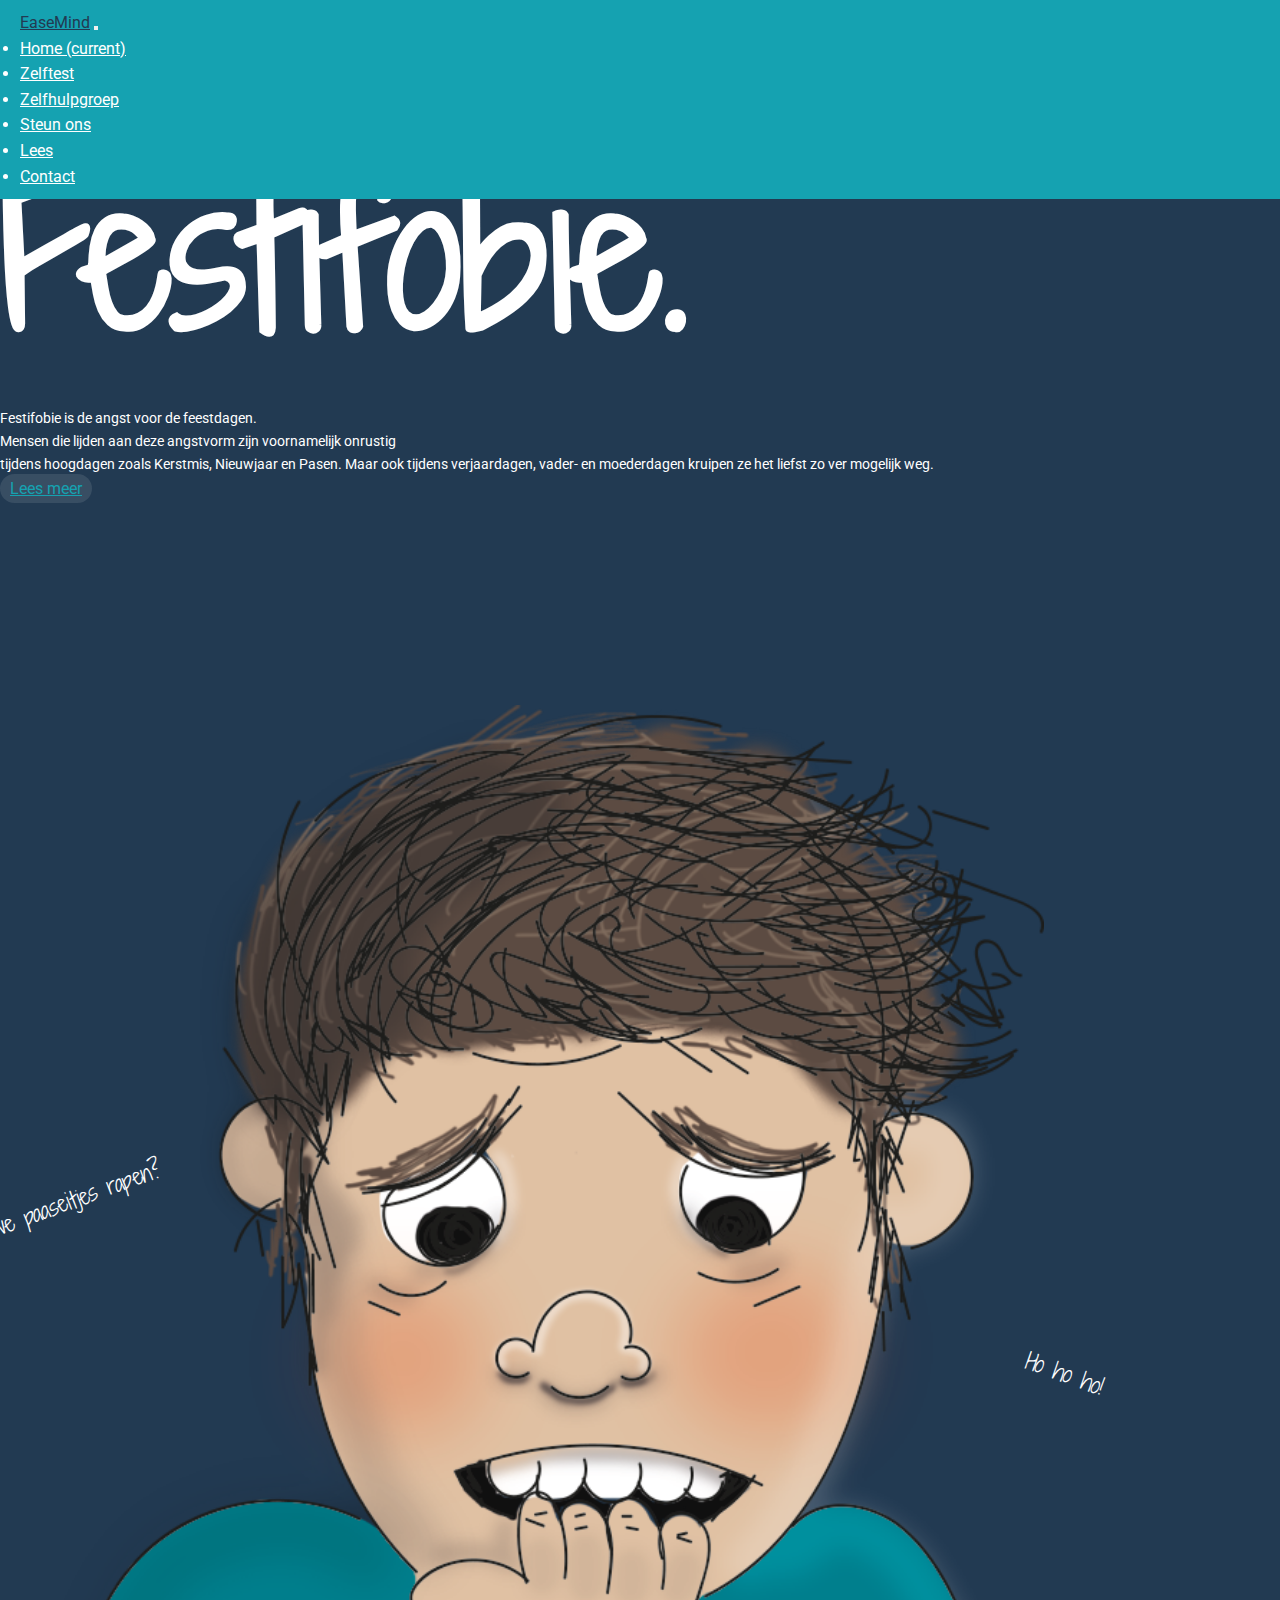
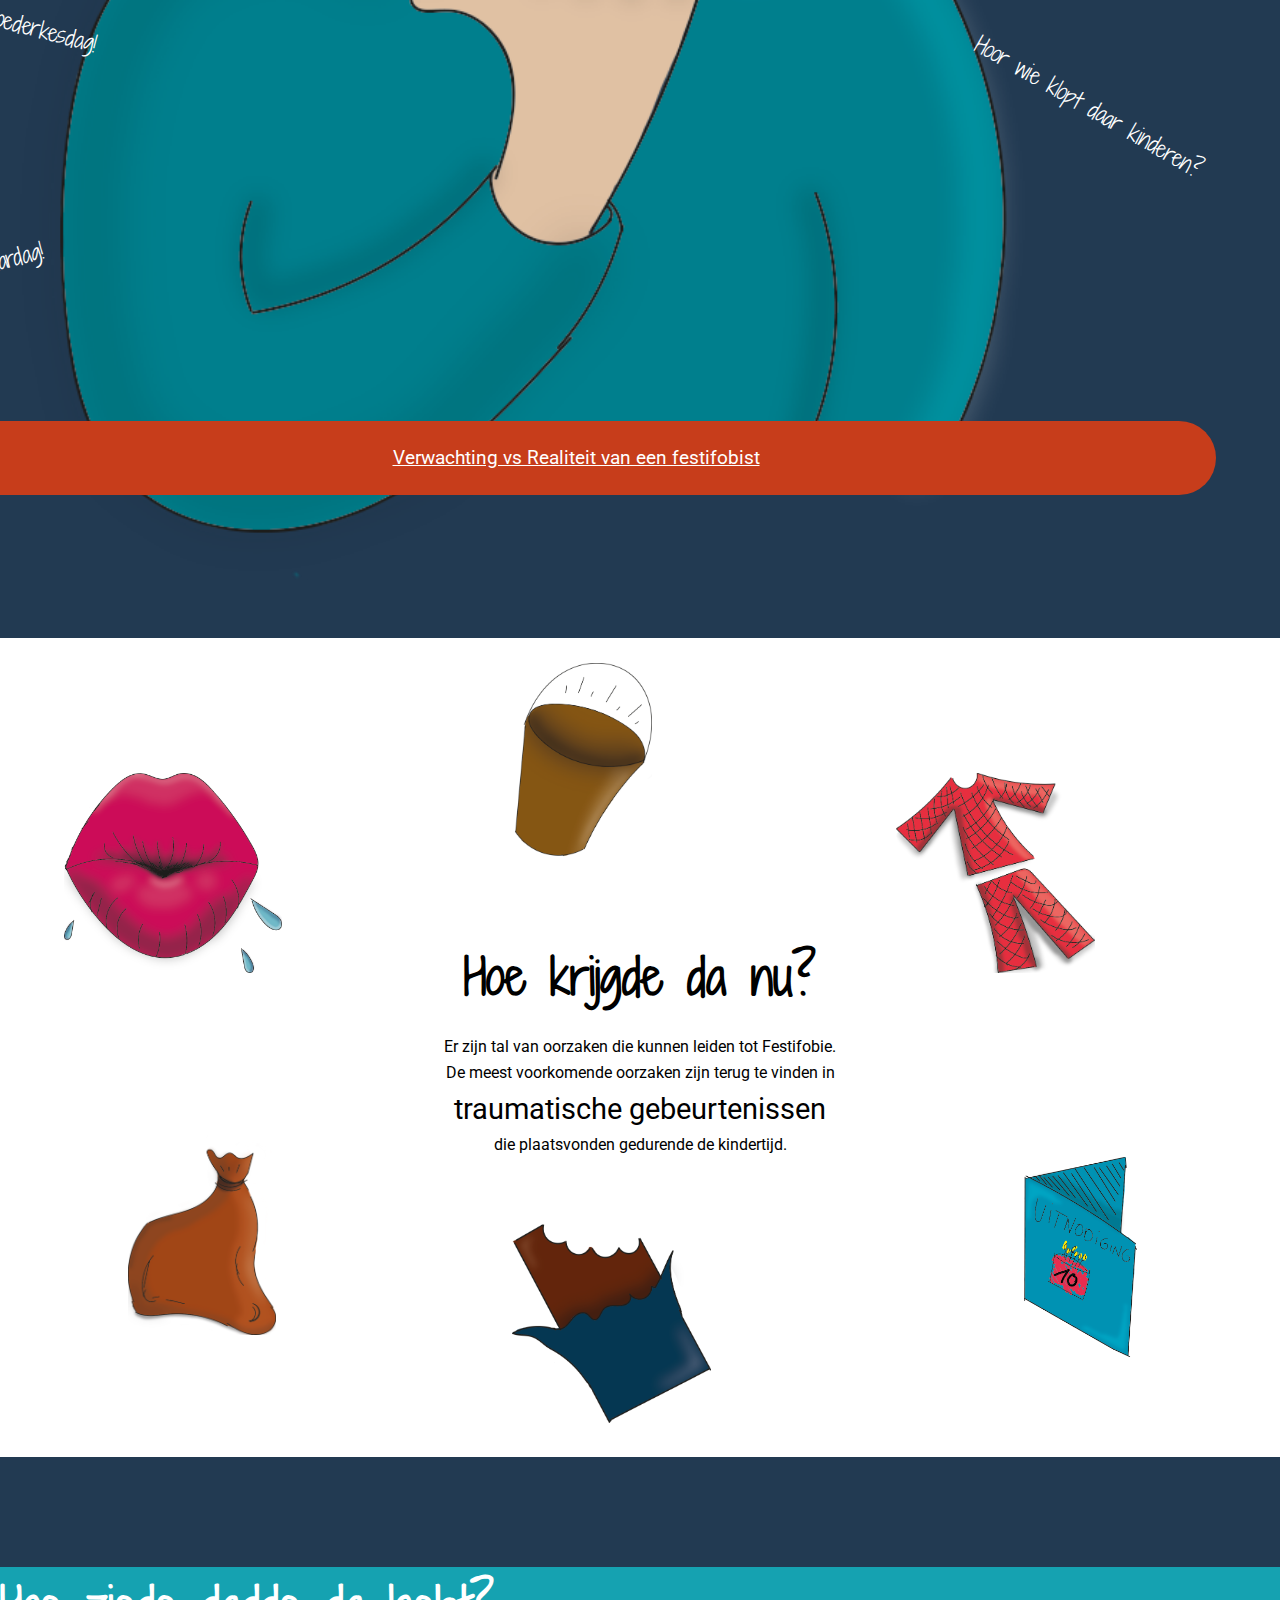
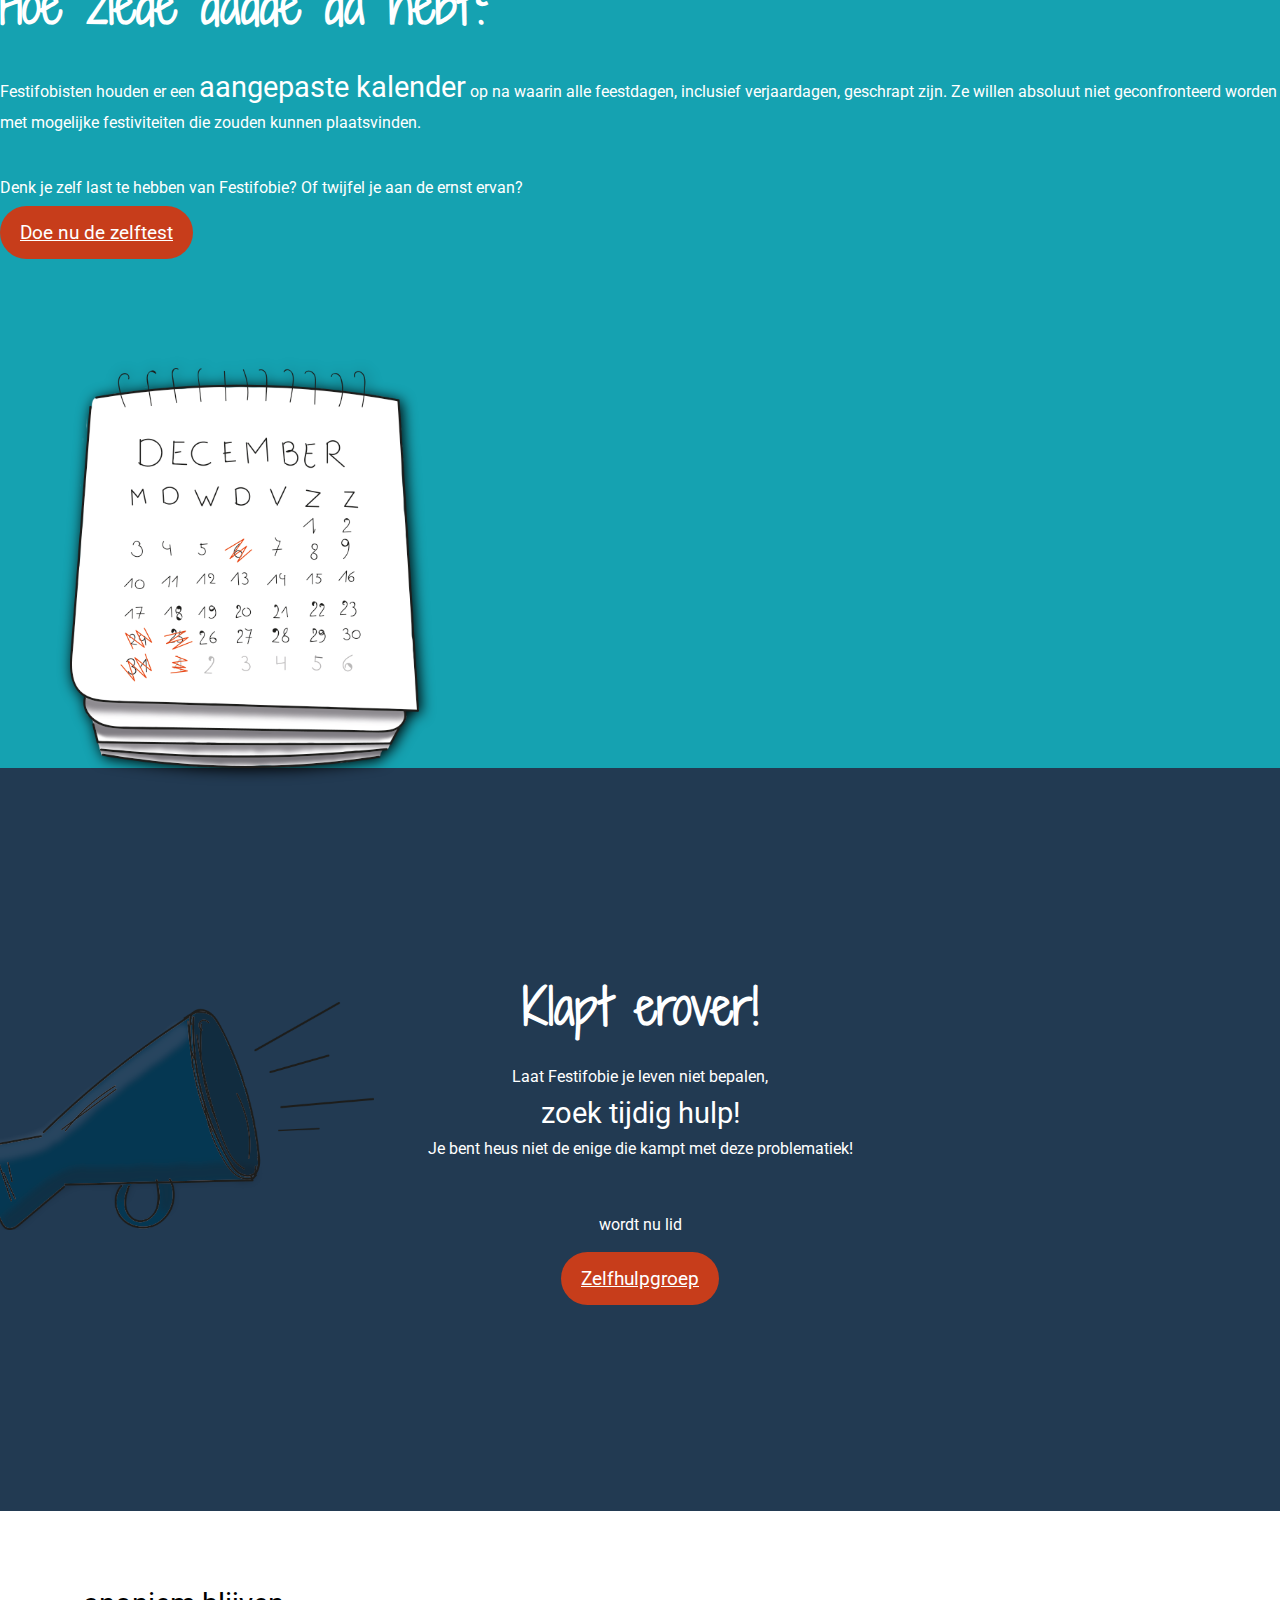
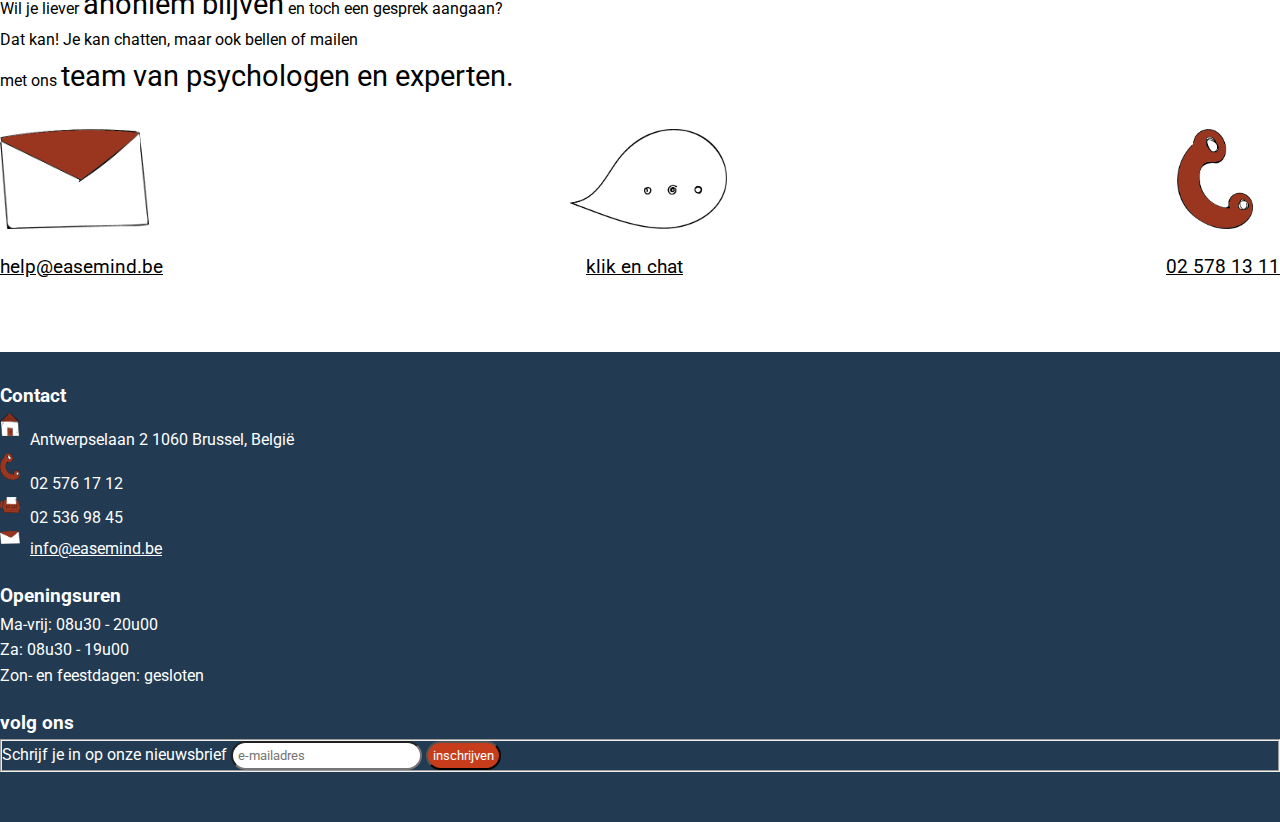
<file: index.html>
<!DOCTYPE html>
<html lang="en">
<head>
    <meta charset="UTF-8">
    <meta name="viewport" content="width=device-width, initial-scale=1.0">
    <meta http-equiv="X-UA-Compatible" content="ie=edge">
    <link rel="shortcut icon" href="styles/images/faviconfeesthoed.ico" type="image/x-icon">
    <link rel="icon" href="styles/images/faviconfeesthoed.ico" type="image/x-icon">
    <title>Festifobie-Homepage</title>

    <!-- bootstrap css -->
    <link rel="stylesheet" href="https://stackpath.bootstrapcdn.com/bootstrap/4.1.3/css/bootstrap.min.css" integrity="sha384-MCw98/SFnGE8fJT3GXwEOngsV7Zt27NXFoaoApmYm81iuXoPkFOJwJ8ERdknLPMO" crossorigin="anonymous">
    
    <!--fontawesome-->
     <link rel="stylesheet" href="https://use.fontawesome.com/releases/v5.3.1/css/all.css" integrity="sha384-mzrmE5qonljUremFsqc01SB46JvROS7bZs3IO2EmfFsd15uHvIt+Y8vEf7N7fWAU" crossorigin="anonymous">

    <!-- Custom CSS x -->
    <link href="festifobie/home/styles/style.css" rel="stylesheet">
        
    <!-- Javascript files-->
    <script src="https://ajax.googleapis.com/ajax/libs/jquery/3.3.1/jquery.min.js"></script>
    <script src="festifobie/home/js/main.js"></script>
</head>
<body>
<nav class="navbar navbar-expand-lg">
    <a class="navbar-brand" href="index.html">EaseMind</a>
    <button class="navbar-toggler" type="button" data-toggle="collapse" data-target="#navbarSupportedContent" aria-controls="navbarSupportedContent" aria-expanded="false" aria-label="Toggle navigation">
      <span class="navbar-toggler-icon"></span>
    </button>
  
    <div class="collapse navbar-collapse" id="navbarSupportedContent">
      <ul class="navbar-nav mr-auto">
            <li class="nav-item active">
            <a class="nav-link" href="index.html">Home <span class="sr-only">(current)</span></a>
            </li>
            <li class="nav-item">
            <a class="nav-link" href="festifobie/zelftestvraag1/vraag.html">Zelftest</a>
            </li>
            <li class="nav-item">
            <a class="nav-link" href="#">Zelfhulpgroep</a>
            </li>
            <li class="nav-item">
            <a class="nav-link" href="festifobie/steun/steun.html">Steun ons </a>
            </li>
            <li class="nav-item">
            <a class="nav-link" href="festifobie/lees/lees.html">Lees </a>
            </li>
            <li class="nav-item">
            <a class="nav-link" href="#endpage">Contact</a>
      </ul>
    </div>
  </nav>
  <!--einde nav bar-->

<div class="container-fluid container-donker">
    <div class="container">
        <div class="row">
            <div class="col-md-6 col-sm-12 relatieveparent">
                <h1>Festifobie.</h1>
                <p>Festifobie is de angst voor de feestdagen.</br>
                    Mensen die lijden aan deze angstvorm zijn voornamelijk onrustig</br>
                    tijdens hoogdagen zoals Kerstmis, Nieuwjaar en Pasen.
                    Maar ook tijdens verjaardagen, vader- en moederdagen
                    kruipen ze het liefst zo ver mogelijk weg.
                </p>
                <a id="leesmeer" href="#" onclick="myFunction()">Lees meer</a>
                <p id="vervolgtekst">Festifobisten zijn niet alleen angstig voor Belgische feestdagen,
                    maar ook voor internationale vieringen. Zo zal een festifobist nooit
                    ofte nimmer naar Amerika reizen wanneer Thanksgiving voor de deur staat.
                    <a id="close" href="#" onclick="myFunction()"><svg id="Laag_1" data-name="Laag 1" xmlns="http://www.w3.org/2000/svg" viewBox="0 0 11.11 14.27"><defs><style>.cls-1{fill:#fff;}.cls-2{font-size:11.34px;fill:#c73d1e;font-family:ShadowsIntoLight, Shadows Into Light;}</style></defs><title>Naamloos-1</title><circle class="cls-1" cx="5.55" cy="5.55" r="5.55"/><text class="cls-2" transform="translate(2.94 9.47)">X</text></svg></a>
                </p>
            </div>
            <div class="col-md-6 col-sm-12 angst">
                <img src="festifobie/home/styles/images/angstigjongetje.png" alt="angstige jongen" class="angstig">
                <p class="text1">Gaan we paaseitjes rapen?</p>
                <p class="text2">Hoor wie klopt daar kinderen?</p>
                <p class="text3">Fijne moederkesdag!</p>
                <p class="text4">Ho ho ho!</p>
                <p class="text5">Gelukkige verjaardag!</p>
                <a class="expectationbutton" href="festifobie/realiteit/realiteit.html">Verwachting vs Realiteit van een festifobist </a>
            </div>
        </div>
    </div>
</div>
<!--einde container-fluid 1-->

<div class="container-fluid wit">
    <div class="container">
        <div class="row">
            <div class="col-md-12 col-sm-12 oorzaken">
                <h2>
                    Hoe krijgde da nu?
                </h2>
                <p class="paragraph">
                    Er zijn tal van oorzaken die kunnen leiden tot Festifobie.</br>
                    De meest voorkomende oorzaken zijn terug te vinden in</br> 
                    <em>traumatische gebeurtenissen</em></br> die plaatsvonden gedurende de kindertijd.
                </p>
                <div class="oorzaak1">
                        <img id="zoen" src="festifobie/home/styles/images/smakkerd.png" alt="zoen">
                        <p class="meertekst1">"Elk familiefeest moest ik vieze natte kussen van mijn tantes en nonkels doorstaan" 
                </div>
                <div class="oorzaak oorzaak2">
                        <img id="zak" src="festifobie/home/styles/images/zak.png" alt="zak van de sint">
                        <p class="meertekst2">"Ik heb veel te lang in de zak van Sinterklaas moeten zitten, omdat ik stout was geweest"</p>
                </div>
                <div class="oorzaak oorzaak3">
                        <img id="pyjama" src="festifobie/home/styles/images/pyjama.png" alt="pyjama">
                        <p class="meertekst3">"Elke kerst kreeg ik opnieuw een pyjama...."</p>
                </div>
                <div class="oorzaak oorzaak4">
                        <img id="uitnodiging" src="festifobie/home/styles/images/uitnodiging.png" alt="uitnodiging">
                        <p class="meertekst4">"Niemand kwam opdagen op mijn verjaardagsfeestje"</p>
                </div>
                <div class="oorzaak oorzaak5">
                    <img id="chocolade" src="festifobie/home/styles/images/chocolade.png" alt="chocolade">
                    <p class="meertekst5">"Ik was wekenlang ziek van chocolade die ik van de Sint en de kerstman kreeg"</p>
                </div>
                <div class="oorzaak oorzaak6">
                    <img id="mandje" src="festifobie/home/styles/images/mandje.png" alt="mandje">
                    <p class="meertekst6">"Ik vond geen paaseitjes..."</p>
                </div>
            </div>
        </div>
    </div>
</div>
<!--einde container-fluid 2-->

<div class="container-fluid lichtblauw">
    <div class="container">
        <div class="row">
            <div class="col-md-6 col-sm-12 symptomen">
                <h2>
                    Hoe ziede dadde da hebt?
                </h2>
                <p class="uitlegkalender">
                    Festifobisten houden er een <em>aangepaste kalender</em> op na 
                    waarin alle feestdagen, inclusief verjaardagen, geschrapt zijn.
                    Ze willen absoluut niet geconfronteerd worden met mogelijke festiviteiten
                    die zouden kunnen plaatsvinden.
                </p>
                <p class="twijfel">
                    Denk je zelf last te hebben van Festifobie? Of twijfel je aan de ernst ervan?
                </p>
                <a class="zelftestbutton" href="festifobie/zelftestvraag1/vraag.html">Doe nu de zelftest</a>
            </div>

            <div class="col-md-6 col-sm-12">
                <img class="kalender" src="festifobie/home/styles/images/kalender2.png" alt="kalender">
            </div>
        </div>
    </div>
</div>
<!--einde container-fluid-3-->

<div class="container-fluid praat">
        <img class="uitroep" src="festifobie/home/styles/images/uitroep.png" alt="luidspreker">
    <div class="container">
        <div class="row">
            <div class="col-md-12 col-sm-12 praatoproep">
                <h2>
                    Klapt erover!
                </h2>
                <p class="hulptekst">
                    Laat Festifobie je leven niet bepalen, </br> <em>zoek tijdig hulp!</em></br>
                    Je bent heus niet de enige die kampt met deze problematiek!
                </p>
                <p class="lidmaatschap">
                    wordt nu lid
                </p>
                <a id="zelfhulpgroepbutton" href="#">Zelfhulpgroep</a>
                <div class="verborgenuitleg">
                    <img id="spraakballon" src="festifobie/home/styles/images/chat.png" alt="spraakballon">
                    <p id="uitleg">De zelfhulpgroep zorgt ervoor</br> dat je samen met 
                        mede-Festifobisten </br>kan praten over jouw angst.</br>
                        Je kan in een veilige en vertrouwelijke omgeving </br>
                        je Festifobie overwinnen. 
                    </p>
                </div>
            </div>
        </div>
    </div>
</div>
<!--einde container-fluid-4-->

<div class="container-fluid white">
        <div class="container">
            <div class="row">
                <div class="col-md-12 col-sm-12">
                    <p>
                        Wil je liever <em>anoniem blijven</em> en toch een gesprek aangaan? </br>Dat kan!
                        Je kan chatten, maar ook bellen of mailen </br>met ons <em>team van psychologen en experten. </em>
                    </p>
                </div>
            </div>
            <div class="row flex">
                <div class="col-md-12 col-sm-12 hulpiconen">
                    <div class="icoon1">
                            <img class="hulpicoon emailimg" src="festifobie/home/styles/images/envelop.png" alt="mail">
                            <a class="mail gegevens" id="emailadres" href="mailto:help@easemind.be">help@easemind.be</a>
                    </div>
                    <div class="icoon2">
                            <img class="hulpicoon chatimg" src="festifobie/home/styles/images/chatvenster.png" alt="chat">
                            <a class="chat gegevens" id="chatfunctie" href="#">klik en chat</a> 
                    </div>
                    <div class="icoon3">
                            <img class="hulpicoon telefoonimg" id="telefoon" src="festifobie/home/styles/images/rodetelefoon.png" alt="telefoon">
                            <a class="telefoon gegevens" id="telefoonnummer" href="#">02 578 13 11</a> 
                    </div>
                </div>
            </div>
        </div>
    </div>



<!--einde container-fluid-5-->


<div class="container-fluid footer">
    <div class="container footer-container">
        <div class="row">
            <div class="col-md-4 col-sm-12 contact">
                <h3 id="endpage">
                    Contact
                </h3>
                <p><img class="icon" src="festifobie/home/styles/images/huisje.png" alt="huisicoon">Antwerpselaan 2
                    1060 Brussel, België</p>
                <p><img class="icon" src="festifobie/home/styles/images/telefoon.png" alt="telefoonicoon">02 576 17 12</p>
                <p><img class="icon" src="festifobie/home/styles/images/fax.png" alt="faxicoon">02 536 98 45</p>
                <p><img class="icon" src="festifobie/home/styles/images/messenger2.png" alt="mailicoon"><a class="mailto" href="mailto:info@easemind.be">info@easemind.be</a></p>
            </div>
            <div class="col-md-4 col-sm-12 openingsuren">
                <h3>
                    Openingsuren
                </h3>
                <p>Ma-vrij: 08u30 - 20u00</p>
                <p>Za: 08u30 - 19u00</p>
                <p>Zon- en feestdagen: gesloten</p>
            </div>
            <div class="col-md-4 col-sm-12 volgen">
                <h3>
                    volg ons                
                    <i class="fab fa-facebook-square"></i>
                    <i class="fab fa-twitter-square"></i>
                    <i class="fab fa-youtube-square"></i>
                </h3>

                <form action="#"> 
                    <fieldset>
                        <label for="e-mail">Schrijf je in op onze nieuwsbrief</label>
                        <input type="text" id="e-mail" name="e-mail" placeholder="e-mailadres">
                        <input type="submit" id="inschrijven" value="inschrijven">
                    </fieldset>
                </form> 
            </div>
        </div>
    </div>
</div>

<script src="https://code.jquery.com/jquery-3.3.1.slim.min.js" integrity="sha384-q8i/X+965DzO0rT7abK41JStQIAqVgRVzpbzo5smXKp4YfRvH+8abtTE1Pi6jizo" crossorigin="anonymous"></script>
    <script src="https://cdnjs.cloudflare.com/ajax/libs/popper.js/1.14.3/umd/popper.min.js" integrity="sha384-ZMP7rVo3mIykV+2+9J3UJ46jBk0WLaUAdn689aCwoqbBJiSnjAK/l8WvCWPIPm49" crossorigin="anonymous"></script>
    <script src="https://stackpath.bootstrapcdn.com/bootstrap/4.1.3/js/bootstrap.min.js" integrity="sha384-ChfqqxuZUCnJSK3+MXmPNIyE6ZbWh2IMqE241rYiqJxyMiZ6OW/JmZQ5stwEULTy" crossorigin="anonymous"></script>
</body>
</html>
</file>
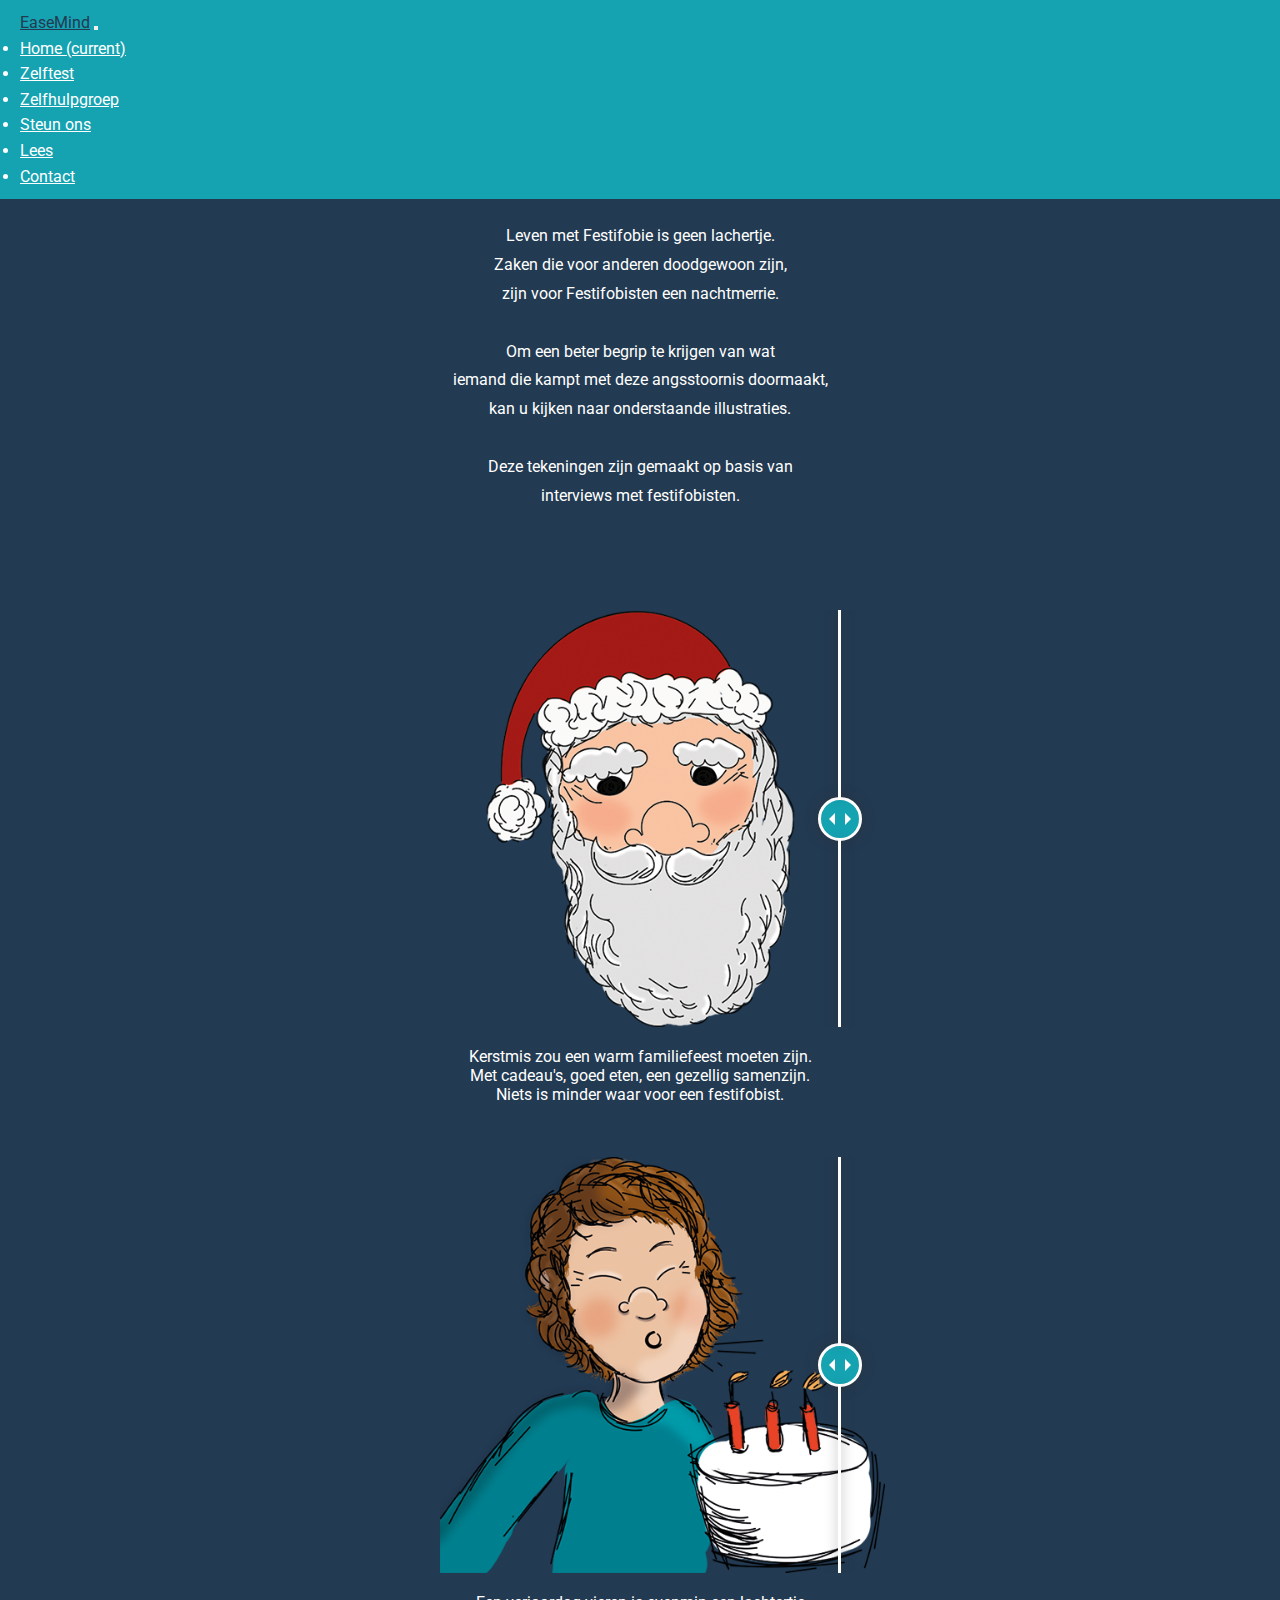
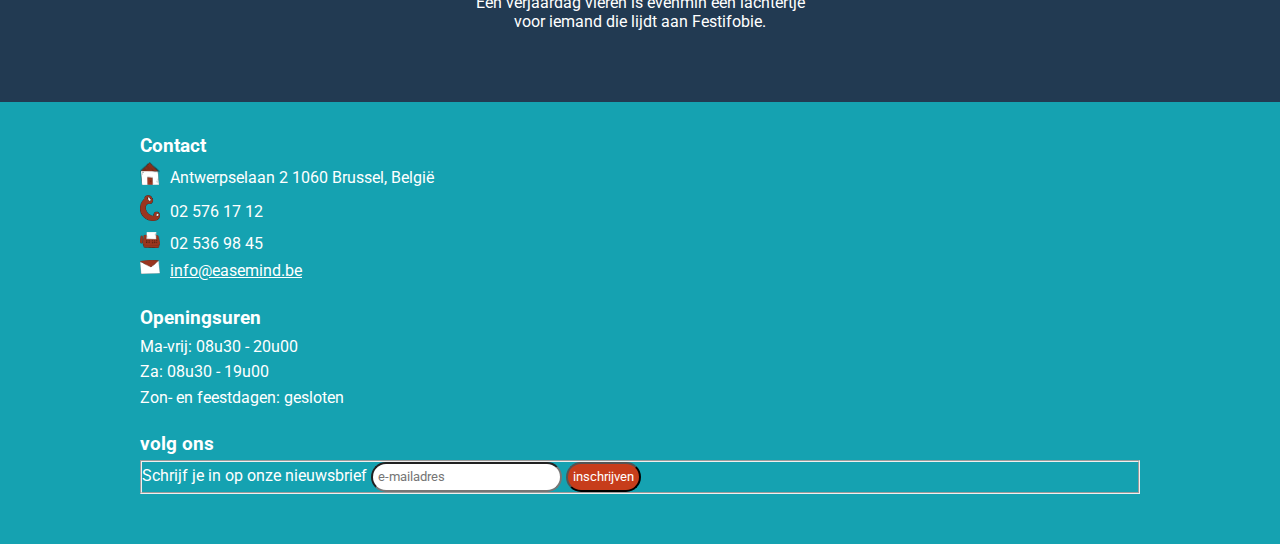
<file: festifobie/realiteit/realiteit.html>
<!DOCTYPE html>
<!-- paulirish.com/2008/conditional-stylesheets-vs-css-hacks-answer-neither/ -->
<!--[if lt IE 7 ]> <html class="ie6" lang="en"> <![endif]-->
<!--[if IE 7 ]>    <html class="ie7" lang="en"> <![endif]-->
<!--[if IE 8 ]>    <html class="lt-ie9" lang="en"> <![endif]-->
<!--[if IE 9 ]>    <html class="lt-ie10" lang="en"> <![endif]-->
<!--[if (gte IE 9)|!(IE)]><!--> <html lang="en"> <!--<![endif]-->
<head>
  <meta charset="utf-8" />
  <meta name="viewport" content="width=device-width, initial-scale=1.0" />
  <link rel="shortcut icon" href="img/faviconballon.ico" type="image/x-icon">
    <link rel="icon" href="img/faviconballon.ico" type="image/x-icon">
  <title>Verwachting vs Realiteit</title>
  <!-- bootstrap css -->
  <link rel="stylesheet" href="https://stackpath.bootstrapcdn.com/bootstrap/4.1.3/css/bootstrap.min.css" integrity="sha384-MCw98/SFnGE8fJT3GXwEOngsV7Zt27NXFoaoApmYm81iuXoPkFOJwJ8ERdknLPMO" crossorigin="anonymous">
    
  <!--fontawesome-->
   <link rel="stylesheet" href="https://use.fontawesome.com/releases/v5.3.1/css/all.css" integrity="sha384-mzrmE5qonljUremFsqc01SB46JvROS7bZs3IO2EmfFsd15uHvIt+Y8vEf7N7fWAU" crossorigin="anonymous">

  <link href="css/foundation.css" rel="stylesheet" type="text/css" />
  <link href="css/twentytwenty.css" rel="stylesheet" type="text/css" />
  <!--eigen css-->
  <link href="css/new.css" rel="stylesheet" type="text/css"/>

</head>
<body>

<nav class="navbar navbar-expand-lg">
    <a class="navbar-brand" href="../../index.html">EaseMind</a>
    <button class="navbar-toggler" type="button" data-toggle="collapse" data-target="#navbarSupportedContent" aria-controls="navbarSupportedContent" aria-expanded="false" aria-label="Toggle navigation">
      <span class="navbar-toggler-icon"></span>
    </button>
  
    <div class="collapse navbar-collapse" id="navbarSupportedContent">
      <ul class="navbar-nav mr-auto">
            <li class="nav-item active">
            <a class="nav-link" href="../../index.html">Home <span class="sr-only">(current)</span></a>
            </li>
            <li class="nav-item">
            <a class="nav-link" href="../zelftestvraag1/vraag.html">Zelftest</a>
            </li>
            <li class="nav-item">
            <a class="nav-link" href="#">Zelfhulpgroep</a>
            </li>
            <li class="nav-item">
            <a class="nav-link" href="../steun/steun.html">Steun ons </a>
            </li>
            <li class="nav-item">
            <a class="nav-link" href="../lees/lees.html">Lees </a>
            </li>
            <li class="nav-item">
            <a class="nav-link" href="#endpage">Contact</a>
      </ul>
    </div>
</nav>
  <!--einde nav bar-->

<div class="container-fluid intro">
    <div class="container">
        <div class="row">
            <div class="col-md-12 col-sm-12 introductie">
              <h1>Verwachting vs <em>Realiteit</em></h1>
              <p>Leven met Festifobie is geen lachertje.</br> 
                  Zaken die voor anderen doodgewoon zijn, </br> 
                  zijn voor Festifobisten een nachtmerrie. </br> 
                </br> 
                  Om een beter begrip te krijgen van wat</br>  
                  iemand die kampt met deze angsstoornis doormaakt, </br> 
                  kan u kijken naar onderstaande illustraties.</br>  
                </br>   
                  Deze tekeningen zijn gemaakt op basis van </br> 
                  interviews met festifobisten. </p>
            </div>
        </div>    
    </div>
  </div>


  <!--einde intro-->

<div class="container-fluid kerstman">
  <div class="container">
      <div class="row">
          <div class="col-md-12 col-sm-12">
            <div class="twentytwenty-container">
              <img class="afbeelding" src="img/testkerst.png" alt="lieve kerstman"/>
              <img class="afbeelding" src="img/testkerst2.png" alt="kwade kerstman"/>
            </div>
            <p class="onderschrift">Kerstmis zou een warm familiefeest moeten zijn.</br>
                Met cadeau's, goed eten, een gezellig samenzijn. </br>
                Niets is minder waar voor een festifobist.
                </p>
          </div>
      </div>    
  </div>
</div>

<!--einde kerstman-->

<div class="container-fluid">
    <div class="container">
        <div class="row" style="margin-top: 2em;">
            <div class="col-md-12 col-sm-12">
              <div class="twentytwenty-container">
                <img src="img/kaarsen.png" alt="meisje blaast kaarsjes uit"/>
                <img src="img/duivel.png" alt="er verschijnt een duivel uit de kaarsjes van de verjaardagstaart" />
              </div>
              <p class="onderschrift">Een verjaardag vieren is evenmin een lachtertje </br>
                voor iemand die lijdt aan Festifobie. 
                </p>
            </div>
          </div>    
    </div>
</div>
  
<div class="container-fluid footer">
    <div class="container footer-container">
        <div class="row">
            <div class="col-md-4 col-sm-12 contact">
                <h3 id="endpage">
                    Contact
                </h3>
                <p><img class="icon" src="img/huisje.png" alt="huisicoon">Antwerpselaan 2
                    1060 Brussel, België</p>
                <p><img class="icon" src="img/telefoon.png" alt="telefoonicoon">02 576 17 12</p>
                <p><img class="icon" src="img/fax.png" alt="faxicoon">02 536 98 45</p>
                <p><img class="icon" src="img/messenger2.png" alt="mailicoon"><a class="mailto" href="mailto:info@easemind.be">info@easemind.be</a></p>
            </div>
            <div class="col-md-4 col-sm-12 openingsuren">
                <h3>
                    Openingsuren
                </h3>
                <p>Ma-vrij: 08u30 - 20u00</p>
                <p>Za: 08u30 - 19u00</p>
                <p>Zon- en feestdagen: gesloten</p>
            </div>
            <div class="col-md-4 col-sm-12 volgen">
                <h3>
                    volg ons                
                    <i class="fab fa-facebook-square"></i>
                    <i class="fab fa-twitter-square"></i>
                    <i class="fab fa-youtube-square"></i>
                </h3>

                <form action="#"> 
                    <fieldset>
                        <label for="e-mail">Schrijf je in op onze nieuwsbrief</label>
                        <input type="text" id="e-mail" name="e-mail" placeholder="e-mailadres">
                        <input type="submit" id="inschrijven" value="inschrijven"> 
                    </fieldset>
                </form> 
            </div>
        </div>
    </div>
</div>


<script src="https://code.jquery.com/jquery-3.3.1.slim.min.js" integrity="sha384-q8i/X+965DzO0rT7abK41JStQIAqVgRVzpbzo5smXKp4YfRvH+8abtTE1Pi6jizo" crossorigin="anonymous"></script>
<script src="https://cdnjs.cloudflare.com/ajax/libs/popper.js/1.14.3/umd/popper.min.js" integrity="sha384-ZMP7rVo3mIykV+2+9J3UJ46jBk0WLaUAdn689aCwoqbBJiSnjAK/l8WvCWPIPm49" crossorigin="anonymous"></script>
<script src="https://stackpath.bootstrapcdn.com/bootstrap/4.1.3/js/bootstrap.min.js" integrity="sha384-ChfqqxuZUCnJSK3+MXmPNIyE6ZbWh2IMqE241rYiqJxyMiZ6OW/JmZQ5stwEULTy" crossorigin="anonymous"></script>
    <script
  src="https://code.jquery.com/jquery-3.2.1.js"
  integrity="sha256-DZAnKJ/6XZ9si04Hgrsxu/8s717jcIzLy3oi35EouyE="
  crossorigin="anonymous"></script>
    <script src="js/jquery.event.move.js"></script>
    <script src="js/jquery.twentytwenty.js"></script>
    <script>
    $(function(){
      $(".twentytwenty-container[data-orientation!='vertical']").twentytwenty({default_offset_pct: 0.7});
      $(".twentytwenty-container[data-orientation='vertical']").twentytwenty({default_offset_pct: 0.3, orientation: 'vertical'});
    });
    </script>
  </body>
</html>
</file>
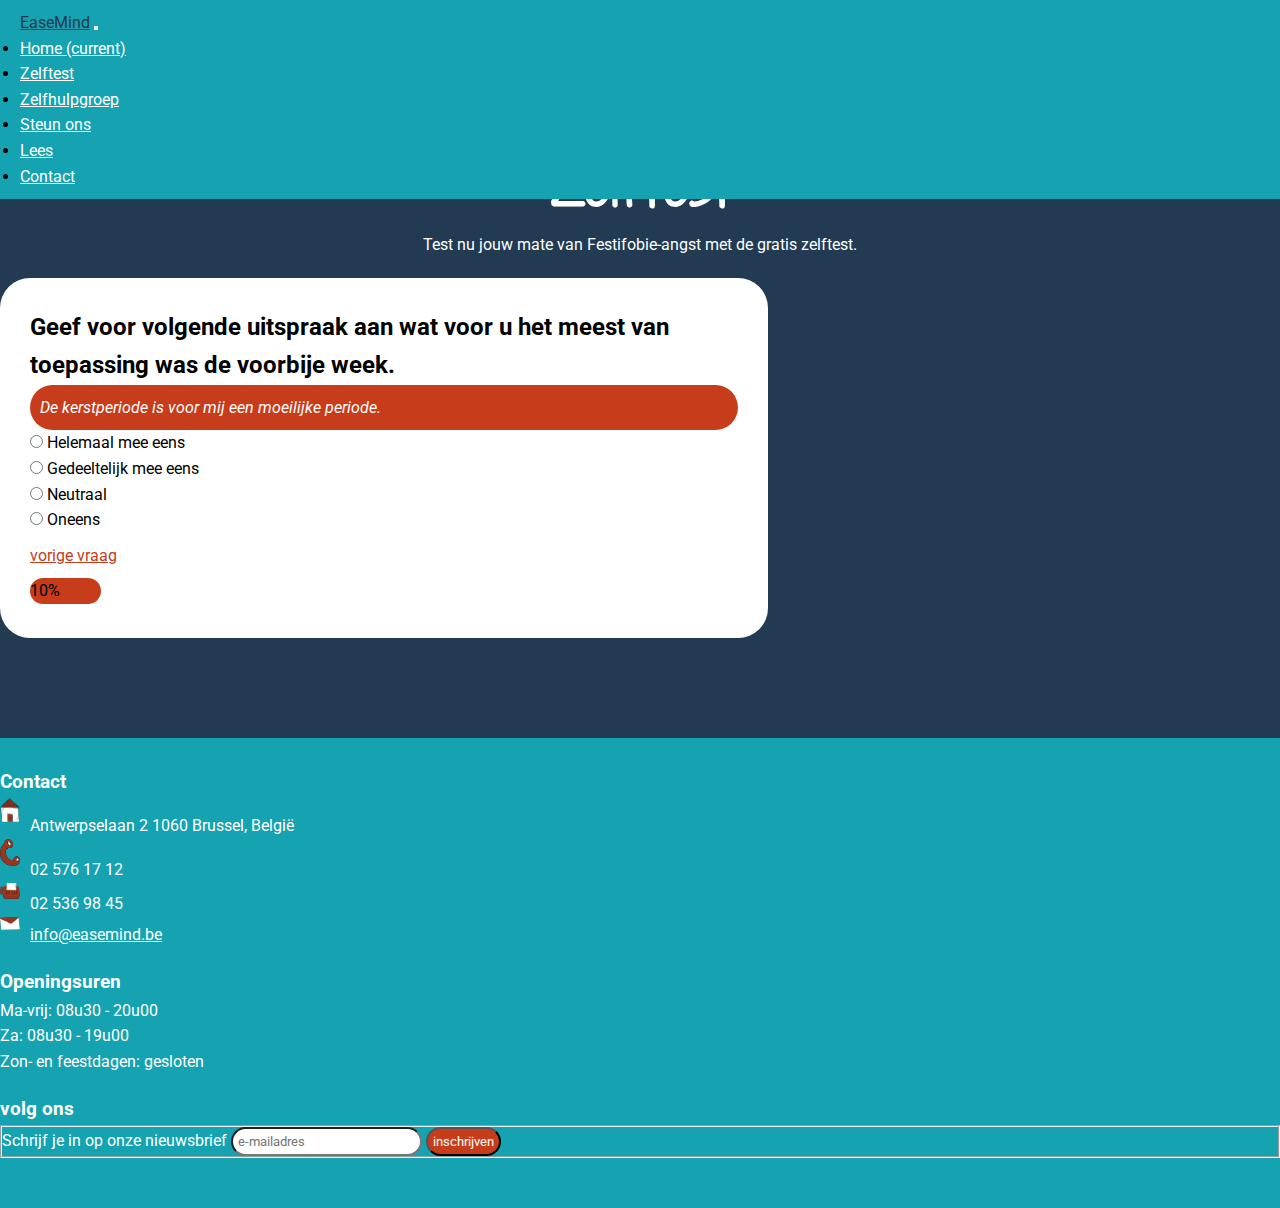
<file: festifobie/zelfstestvraag2/vraag2.html>
<!DOCTYPE html>
<html lang="en">
<head>
    <meta charset="UTF-8">
    <meta name="viewport" content="width=device-width, initial-scale=1.0">
    <meta http-equiv="X-UA-Compatible" content="ie=edge">
    <link rel="shortcut icon" href="styles/images/favicondonkerblauweballon.ico" type="image/x-icon">
    <link rel="icon" href="styles/images/favicondonkerblauweballon.ico" type="image/x-icon">
    <title>Zelftest-Vraag 2</title>
        <!-- bootstrap css -->
        <link rel="stylesheet" href="https://stackpath.bootstrapcdn.com/bootstrap/4.1.3/css/bootstrap.min.css" integrity="sha384-MCw98/SFnGE8fJT3GXwEOngsV7Zt27NXFoaoApmYm81iuXoPkFOJwJ8ERdknLPMO" crossorigin="anonymous">
    
        <!--fontawesome-->
         <link rel="stylesheet" href="https://use.fontawesome.com/releases/v5.3.1/css/all.css" integrity="sha384-mzrmE5qonljUremFsqc01SB46JvROS7bZs3IO2EmfFsd15uHvIt+Y8vEf7N7fWAU" crossorigin="anonymous">
    
        <!-- Custom CSS x -->
        <link href="styles/style.css" rel="stylesheet">
            
        <!-- Javascript files-->
        <script src="https://ajax.googleapis.com/ajax/libs/jquery/3.3.1/jquery.min.js"></script>
        <script src="js/main.js"></script>
</head>
<body>
<nav class="navbar navbar-expand-lg">
    <a class="navbar-brand" href="../../index.html">EaseMind</a>
    <button class="navbar-toggler" type="button" data-toggle="collapse" data-target="#navbarSupportedContent" aria-controls="navbarSupportedContent" aria-expanded="false" aria-label="Toggle navigation">
      <span class="navbar-toggler-icon"></span>
    </button>
  
    <div class="collapse navbar-collapse" id="navbarSupportedContent">
      <ul class="navbar-nav mr-auto">
            <li class="nav-item active">
            <a class="nav-link" href="../../index.html">Home <span class="sr-only">(current)</span></a>
            </li>
            <li class="nav-item">
            <a class="nav-link" href="../zelftestvraag1/vraag.html">Zelftest</a>
            </li>
            <li class="nav-item">
            <a class="nav-link" href="#">Zelfhulpgroep</a>
            </li>
            <li class="nav-item">
            <a class="nav-link" href="../steun/steun.html">Steun ons </a>
            </li>
            <li class="nav-item">
            <a class="nav-link" href="../lees/lees.html">Lees </a>
            </li>
            <li class="nav-item">
            <a class="nav-link" href="#endpage">Contact</a>
      </ul>
    </div>
</nav>
  <!--einde nav bar-->

<div class="container-fluid">
    <div class="container inleiding">
        <div class="row">
            <div class="col-md-12 col-sm-12">
                <h1>
                    Zelftest
                </h1>
                <p>Test nu jouw mate van Festifobie-angst met de gratis zelftest.</p>
            </div>
        </div>
    </div>
</div>

<div class="container-fluid">
    <div class="container zelftest">
        <div class="row">
            <div class="col-md-12 col-sm-12">
                <h1>
                    Geef voor volgende uitspraak aan wat voor u het meest van toepassing was de voorbije week.
                </h1>
                <p id="vraag">De kerstperiode is voor mij een moeilijke periode.</p>
                <form action="#">
                    <input class="antwoord" type="radio" onclick="myFunction()" name="eens/oneens" value="helemaal mee eens">
                    <label for="helemaal mee eens">Helemaal mee eens</label></br>
                    <input class="antwoord" type="radio" onclick="myFunction()" name="eens/oneens" value="gedeeltelijk mee eens">
                    <label for="gedeeltelijk mee eens">Gedeeltelijk mee eens</label></br>
                    <input class="antwoord" type="radio" onclick="myFunction()" name="eens/oneens" value="neutraal">
                    <label for="neutraal">Neutraal</label></br>
                    <input class="antwoord" type="radio" onclick="myFunction()" name="eens/oneens" value="oneens">
                    <label for="oneens">Oneens</label></br>
                </form>
                <div class="vragenvolgorde">
                    <a href="../zelftestvraag1/vraag.html" id="vorige">vorige vraag</a>
                    <a href="#" id="volgende">volgende vraag</a>
                </div>
                <div class="progress">
                    <div class="progress-bar" role="progressbar"
                        aria-valuenow="40" aria-valuemin="0" aria-valuemax="100" style="width:10%">
                          10%
                    </div>
                </div>
            </div>
        </div>
    </div>
</div>

<!--einde zelftest-->
<div class="container-fluid footer">
    <div class="container footer-container">
        <div class="row">
            <div class="col-md-4 col-sm-12 contact">
                <h3 id="endpage">
                    Contact
                </h3>
                <p><img class="icon" src="styles/images/huisje.png" alt="huisicoon">Antwerpselaan 2
                    1060 Brussel, België</p>
                <p><img class="icon" src="styles/images/telefoon.png" alt="telefoonicoon">02 576 17 12</p>
                <p><img class="icon" src="styles/images/fax.png" alt="faxicoon">02 536 98 45</p>
                <p><img class="icon" src="styles/images/messenger2.png" alt="mailicoon"><a class="mailto" href="mailto:info@easemind.be">info@easemind.be</a></p>
            </div>
            <div class="col-md-4 col-sm-12 openingsuren">
                <h3>
                    Openingsuren
                </h3>
                <p>Ma-vrij: 08u30 - 20u00</p>
                <p>Za: 08u30 - 19u00</p>
                <p>Zon- en feestdagen: gesloten</p>
            </div>
            <div class="col-md-4 col-sm-12 volgen">
                <h3>
                    volg ons                
                    <i class="fab fa-facebook-square"></i>
                    <i class="fab fa-twitter-square"></i>
                    <i class="fab fa-youtube-square"></i>
                </h3>

                <form action="#"> 
                    <fieldset>
                        <label for="e-mail">Schrijf je in op onze nieuwsbrief</label>
                        <input type="text" id="e-mail" name="e-mail" placeholder="e-mailadres">
                        <input type="submit" id="inschrijven" value="inschrijven"> 
                    </fieldset>
                </form> 
            </div>
        </div>
    </div>
</div>

<script src="https://code.jquery.com/jquery-3.3.1.slim.min.js" integrity="sha384-q8i/X+965DzO0rT7abK41JStQIAqVgRVzpbzo5smXKp4YfRvH+8abtTE1Pi6jizo" crossorigin="anonymous"></script>
<script src="https://cdnjs.cloudflare.com/ajax/libs/popper.js/1.14.3/umd/popper.min.js" integrity="sha384-ZMP7rVo3mIykV+2+9J3UJ46jBk0WLaUAdn689aCwoqbBJiSnjAK/l8WvCWPIPm49" crossorigin="anonymous"></script>
<script src="https://stackpath.bootstrapcdn.com/bootstrap/4.1.3/js/bootstrap.min.js" integrity="sha384-ChfqqxuZUCnJSK3+MXmPNIyE6ZbWh2IMqE241rYiqJxyMiZ6OW/JmZQ5stwEULTy" crossorigin="anonymous"></script>
</body>
</html>
</file>
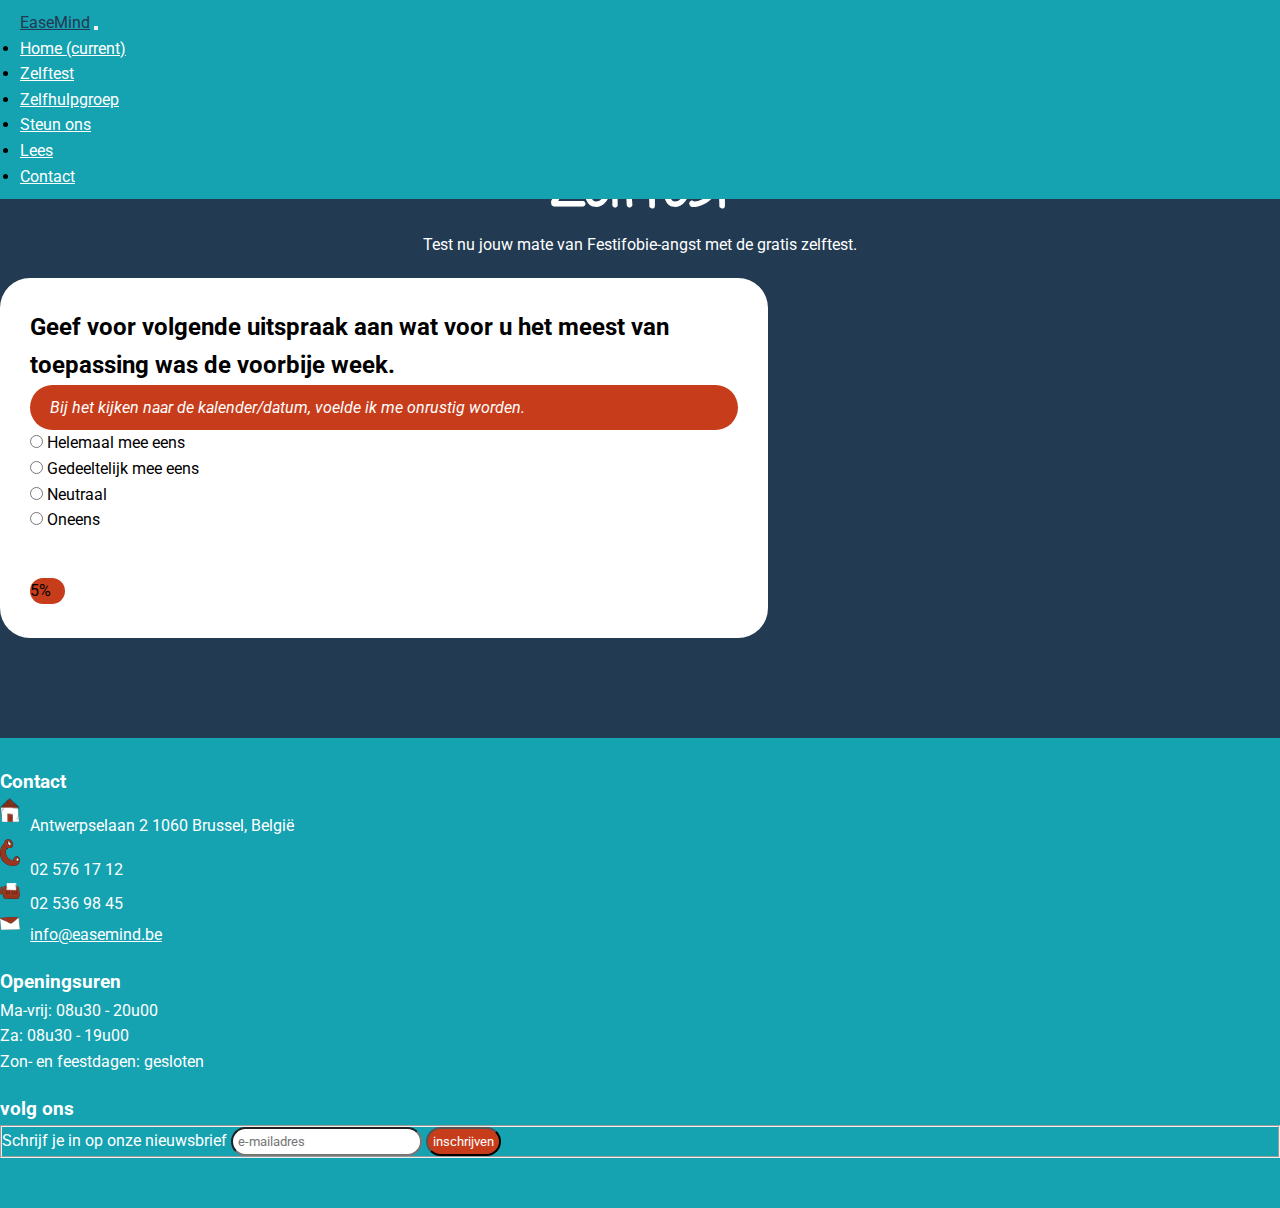
<file: festifobie/zelftestvraag1/vraag.html>
<!DOCTYPE html>
<html lang="en">
<head>
    <meta charset="UTF-8">
    <meta name="viewport" content="width=device-width, initial-scale=1.0">
    <meta http-equiv="X-UA-Compatible" content="ie=edge">
    <link rel="shortcut icon" href="styles/images/favicondonkerblauweballon.ico" type="image/x-icon">
    <link rel="icon" href="styles/images/favicondonkerblauweballon.ico" type="image/x-icon">
    <title>Zelftest</title>
        <!-- bootstrap css -->
        <link rel="stylesheet" href="https://stackpath.bootstrapcdn.com/bootstrap/4.1.3/css/bootstrap.min.css" integrity="sha384-MCw98/SFnGE8fJT3GXwEOngsV7Zt27NXFoaoApmYm81iuXoPkFOJwJ8ERdknLPMO" crossorigin="anonymous">
    
        <!--fontawesome-->
         <link rel="stylesheet" href="https://use.fontawesome.com/releases/v5.3.1/css/all.css" integrity="sha384-mzrmE5qonljUremFsqc01SB46JvROS7bZs3IO2EmfFsd15uHvIt+Y8vEf7N7fWAU" crossorigin="anonymous">
    
        <!-- Custom CSS x -->
        <link href="styles/style.css" rel="stylesheet">
            
        <!-- Javascript files-->
        <script src="https://ajax.googleapis.com/ajax/libs/jquery/3.3.1/jquery.min.js"></script>
        <script src="js/main.js"></script>
</head>
<body>

<nav class="navbar navbar-expand-lg">
    <a class="navbar-brand" href="../../index.html">EaseMind</a>
    <button class="navbar-toggler" type="button" data-toggle="collapse" data-target="#navbarSupportedContent" aria-controls="navbarSupportedContent" aria-expanded="false" aria-label="Toggle navigation">
      <span class="navbar-toggler-icon"></span>
    </button>
  
    <div class="collapse navbar-collapse" id="navbarSupportedContent">
      <ul class="navbar-nav mr-auto">
            <li class="nav-item active">
            <a class="nav-link" href="../../index.html">Home <span class="sr-only">(current)</span></a>
            </li>
            <li class="nav-item">
            <a class="nav-link" href="../zelftestvraag1/vraag.html">Zelftest</a>
            </li>
            <li class="nav-item">
            <a class="nav-link" href="#">Zelfhulpgroep</a>
            </li>
            <li class="nav-item">
            <a class="nav-link" href="../steun/steun.html">Steun ons </a>
            </li>
            <li class="nav-item">
            <a class="nav-link" href="../lees/lees.html">Lees </a>
            </li>
            <li class="nav-item">
            <a class="nav-link" href="#endpage">Contact</a>
      </ul>
    </div>
</nav>
  <!--einde nav bar-->

<div class="container-fluid">
    <div class="container inleiding">
        <div class="row">
            <div class="col-md-12 col-sm-12">
                <h1>
                    Zelftest
                </h1>
                <p>Test nu jouw mate van Festifobie-angst met de gratis zelftest.</p>
            </div>
        </div>
    </div>
</div>

<div class="container-fluid">
    <div class="container zelftest">
        <div class="row">
            <div class="col-md-12 col-sm-12">
                <h1>
                    Geef voor volgende uitspraak aan wat voor u het meest van toepassing was de voorbije week.
                </h1>
                <p id="vraag">Bij het kijken naar de kalender/datum, voelde ik me onrustig worden.</p>
                <form action="#">
                    <input class="antwoord" type="radio" onclick="myFunction()" name="eens/oneens" value="helemaal mee eens">
                    <label for="helemaal mee eens">Helemaal mee eens</label></br>
                    <input class="antwoord" type="radio" onclick="myFunction()" name="eens/oneens" value="gedeeltelijk mee eens">
                    <label for="gedeeltelijk mee eens">Gedeeltelijk mee eens</label></br>
                    <input class="antwoord" type="radio" onclick="myFunction()" name="eens/oneens" value="neutraal">
                    <label for="neutraal">Neutraal</label></br>
                    <input class="antwoord" type="radio" onclick="myFunction()" name="eens/oneens" value="oneens">
                    <label for="oneens">Oneens</label></br>
                </form>
                <div class="vragenvolgorde">
                    <a href="#" id="vorige">vorige vraag</a>
                    <a href="../zelfstestvraag2/vraag2.html" id="volgende">volgende vraag</a>
                </div>
                <div class="progress">
                    <div class="progress-bar" role="progressbar"
                        aria-valuenow="40" aria-valuemin="0" aria-valuemax="100" style="width:5%">
                          5%
                    </div>
                </div>
            </div>
        </div>
    </div>
</div>

<!--einde zelftest-->
<div class="container-fluid footer">
    <div class="container footer-container">
        <div class="row">
            <div class="col-md-4 col-sm-12 contact">
                <h3 id="endpage">
                    Contact
                </h3>
                <p><img class="icon" src="styles/images/huisje.png" alt="huisicoon">Antwerpselaan 2
                    1060 Brussel, België</p>
                <p><img class="icon" src="styles/images/telefoon.png" alt="telefoonicoon">02 576 17 12</p>
                <p><img class="icon" src="styles/images/fax.png" alt="faxicoon">02 536 98 45</p>
                <p><img class="icon" src="styles/images/messenger2.png" alt="mailicoon"><a class="mailto" href="mailto:info@easemind.be">info@easemind.be</a></p>
            </div>
            <div class="col-md-4 col-sm-12 openingsuren">
                <h3>
                    Openingsuren
                </h3>
                <p>Ma-vrij: 08u30 - 20u00</p>
                <p>Za: 08u30 - 19u00</p>
                <p>Zon- en feestdagen: gesloten</p>
            </div>
            <div class="col-md-4 col-sm-12 volgen">
                <h3>
                    volg ons                
                    <i class="fab fa-facebook-square"></i>
                    <i class="fab fa-twitter-square"></i>
                    <i class="fab fa-youtube-square"></i>
                </h3>

                <form action="#"> 
                    <fieldset>
                        <label for="e-mail">Schrijf je in op onze nieuwsbrief</label>
                        <input type="text" id="e-mail" name="e-mail" placeholder="e-mailadres">
                        <input type="submit" id="inschrijven" value="inschrijven"> 
                    </fieldset>
                </form> 
            </div>
        </div>
    </div>
</div>


    <script src="https://code.jquery.com/jquery-3.3.1.slim.min.js" integrity="sha384-q8i/X+965DzO0rT7abK41JStQIAqVgRVzpbzo5smXKp4YfRvH+8abtTE1Pi6jizo" crossorigin="anonymous"></script>
    <script src="https://cdnjs.cloudflare.com/ajax/libs/popper.js/1.14.3/umd/popper.min.js" integrity="sha384-ZMP7rVo3mIykV+2+9J3UJ46jBk0WLaUAdn689aCwoqbBJiSnjAK/l8WvCWPIPm49" crossorigin="anonymous"></script>
    <script src="https://stackpath.bootstrapcdn.com/bootstrap/4.1.3/js/bootstrap.min.js" integrity="sha384-ChfqqxuZUCnJSK3+MXmPNIyE6ZbWh2IMqE241rYiqJxyMiZ6OW/JmZQ5stwEULTy" crossorigin="anonymous"></script>
</body>
</html>
</file>
<file: festifobie/home/styles/style.css>
@import url("https://fonts.googleapis.com/css?family=Reenie+Beanie|Roboto|Shadows+Into+Light+Two|Short+Stack");
/*gemaakt voor een mobiel scherm van 400px*/
/*hiervoor mobile*/
/*tablets*/
/*desktops*/
/*grote desktops*/
* {
  padding: 0;
  margin: 0;
  font-family: "Roboto", sans-serif;
  -webkit-box-sizing: border-box;
          box-sizing: border-box;
  line-height: 1.6em;
}

body {
  background-color: #223A52;
  color: #ffff;
}

.navbar {
  background-color: #15A2B1;
  position: fixed;
  top: 0px;
  left: 0px;
  padding: 10px 20px;
  margin: 0px;
  width: 100%;
  z-index: 1;
}

.navbar .navbar-toggler-icon {
  background-color: #15A2B1;
  background-image: url("../styles/images/huisje.png");
  background-repeat: no-repeat;
}

.navbar .nav-link {
  color: #ffff;
}

.navbar .navbar-brand {
  color: #223A52;
}

.navbar .nav-link:hover {
  color: #223A52;
}

/*einde navbar*/
.container-donker {
  margin-top: 100px;
}

.container-donker h1 {
  font-family: "Shadows Into Light Two", cursive;
  font-size: 5em;
}

@media (min-width: 576px) {
  .container-donker h1 {
    font-size: 7em;
  }
}

@media (min-width: 768px) {
  .container-donker h1 {
    font-size: 12em;
  }
}

.container-donker p {
  font-size: 0.9em;
  line-height: 1.6em;
}

.container-donker #leesmeer {
  color: #15A2B1;
  background-color: rgba(255, 255, 255, 0.1);
  padding: 5px 10px;
  border-radius: 50px;
}

.container-donker #leesmeer:hover {
  background-color: #ffff;
  color: #C73D1B;
  text-decoration: none;
}

.container-donker #vervolgtekst {
  visibility: hidden;
  position: relative;
}

.container-donker #vervolgtekst #Laag_1 {
  position: absolute;
  left: 70%;
  bottom: 0%;
  width: 20px;
  margin: -20px;
}

.container-donker .angst {
  position: relative;
}

.container-donker .angst .angstig {
  width: 80%;
  height: auto;
  margin-left: 30px;
}

@media (min-width: 576px) {
  .container-donker .angst .angstig {
    margin-left: 50px;
    margin-top: 140px;
  }
}

@media (min-width: 768px) {
  .container-donker .angst .angstig {
    margin-left: 20px;
    margin-top: 180px;
  }
}

.container-donker .angst .angstig:hover {
  -webkit-animation: shake 0.5s;
          animation: shake 0.5s;
  -webkit-animation-iteration-count: infinite;
          animation-iteration-count: infinite;
}

@-webkit-keyframes shake {
  0% {
    -webkit-transform: translate(1px, 1px) rotate(0deg);
            transform: translate(1px, 1px) rotate(0deg);
  }
  10% {
    -webkit-transform: translate(-1px, -2px) rotate(-1deg);
            transform: translate(-1px, -2px) rotate(-1deg);
  }
  20% {
    -webkit-transform: translate(-3px, 0px) rotate(1deg);
            transform: translate(-3px, 0px) rotate(1deg);
  }
  30% {
    -webkit-transform: translate(3px, 2px) rotate(0deg);
            transform: translate(3px, 2px) rotate(0deg);
  }
  40% {
    -webkit-transform: translate(1px, -1px) rotate(1deg);
            transform: translate(1px, -1px) rotate(1deg);
  }
  50% {
    -webkit-transform: translate(-1px, 2px) rotate(-1deg);
            transform: translate(-1px, 2px) rotate(-1deg);
  }
  60% {
    -webkit-transform: translate(-3px, 1px) rotate(0deg);
            transform: translate(-3px, 1px) rotate(0deg);
  }
  70% {
    -webkit-transform: translate(3px, 1px) rotate(-1deg);
            transform: translate(3px, 1px) rotate(-1deg);
  }
  80% {
    -webkit-transform: translate(-1px, -1px) rotate(1deg);
            transform: translate(-1px, -1px) rotate(1deg);
  }
  90% {
    -webkit-transform: translate(1px, 2px) rotate(0deg);
            transform: translate(1px, 2px) rotate(0deg);
  }
  100% {
    -webkit-transform: translate(1px, -2px) rotate(-1deg);
            transform: translate(1px, -2px) rotate(-1deg);
  }
}

@keyframes shake {
  0% {
    -webkit-transform: translate(1px, 1px) rotate(0deg);
            transform: translate(1px, 1px) rotate(0deg);
  }
  10% {
    -webkit-transform: translate(-1px, -2px) rotate(-1deg);
            transform: translate(-1px, -2px) rotate(-1deg);
  }
  20% {
    -webkit-transform: translate(-3px, 0px) rotate(1deg);
            transform: translate(-3px, 0px) rotate(1deg);
  }
  30% {
    -webkit-transform: translate(3px, 2px) rotate(0deg);
            transform: translate(3px, 2px) rotate(0deg);
  }
  40% {
    -webkit-transform: translate(1px, -1px) rotate(1deg);
            transform: translate(1px, -1px) rotate(1deg);
  }
  50% {
    -webkit-transform: translate(-1px, 2px) rotate(-1deg);
            transform: translate(-1px, 2px) rotate(-1deg);
  }
  60% {
    -webkit-transform: translate(-3px, 1px) rotate(0deg);
            transform: translate(-3px, 1px) rotate(0deg);
  }
  70% {
    -webkit-transform: translate(3px, 1px) rotate(-1deg);
            transform: translate(3px, 1px) rotate(-1deg);
  }
  80% {
    -webkit-transform: translate(-1px, -1px) rotate(1deg);
            transform: translate(-1px, -1px) rotate(1deg);
  }
  90% {
    -webkit-transform: translate(1px, 2px) rotate(0deg);
            transform: translate(1px, 2px) rotate(0deg);
  }
  100% {
    -webkit-transform: translate(1px, -2px) rotate(-1deg);
            transform: translate(1px, -2px) rotate(-1deg);
  }
}

.container-donker .angst .text1, .container-donker .angst .text2, .container-donker .angst .text3, .container-donker .angst .text4, .container-donker .angst .text5 {
  position: absolute;
  font-family: "Shadows Into Light Two", cursive;
  font-size: 1em;
}

@media (min-width: 576px) {
  .container-donker .angst .text1, .container-donker .angst .text2, .container-donker .angst .text3, .container-donker .angst .text4, .container-donker .angst .text5 {
    font-size: 1.4em;
  }
}

.container-donker .angst .text1 {
  left: 5%;
  top: 20%;
  -webkit-transform: rotate(-25deg);
          transform: rotate(-25deg);
}

@media (min-width: 576px) {
  .container-donker .angst .text1 {
    left: 5%;
    top: 40%;
    -webkit-transform: rotate(-20deg);
            transform: rotate(-20deg);
  }
}

@media (min-width: 1200px) {
  .container-donker .angst .text1 {
    left: -5%;
    top: 40%;
    -webkit-transform: rotate(-20deg);
            transform: rotate(-20deg);
  }
}

.container-donker .angst .text2 {
  left: 60%;
  top: 75%;
  -webkit-transform: rotate(20deg);
          transform: rotate(20deg);
}

@media (min-width: 576px) {
  .container-donker .angst .text2 {
    left: 75%;
    top: 65%;
    -webkit-transform: rotate(30deg);
            transform: rotate(30deg);
  }
}

@media (min-width: 992px) {
  .container-donker .angst .text2 {
    left: 75%;
    top: 70%;
    -webkit-transform: rotate(30deg);
            transform: rotate(30deg);
  }
}

.container-donker .angst .text3 {
  left: 70%;
  top: 10%;
  -webkit-transform: rotate(10deg);
          transform: rotate(10deg);
}

@media (min-width: 400px) {
  .container-donker .angst .text3 {
    left: 80%;
    top: 10%;
    -webkit-transform: rotate(10deg);
            transform: rotate(10deg);
  }
}

@media (min-width: 576px) {
  .container-donker .angst .text3 {
    left: 60%;
    top: 10%;
    -webkit-transform: rotate(10deg);
            transform: rotate(10deg);
  }
}

@media (min-width: 768px) {
  .container-donker .angst .text3 {
    left: -5%;
    top: 65%;
    -webkit-transform: rotate(15deg);
            transform: rotate(15deg);
  }
}

.container-donker .angst .text4 {
  left: 90%;
  top: 40%;
  -webkit-transform: rotate(40deg);
          transform: rotate(40deg);
}

@media (min-width: 992px) {
  .container-donker .angst .text4 {
    left: 80%;
    top: 50%;
    -webkit-transform: rotate(20deg);
            transform: rotate(20deg);
  }
}

.container-donker .angst .text5 {
  left: 5%;
  top: 70%;
  -webkit-transform: rotate(-30deg);
          transform: rotate(-30deg);
}

@media (min-width: 576px) {
  .container-donker .angst .text5 {
    left: 10%;
    top: 70%;
    -webkit-transform: rotate(-30deg);
            transform: rotate(-30deg);
  }
}

@media (min-width: 768px) {
  .container-donker .angst .text5 {
    left: -10%;
    top: 80%;
    -webkit-transform: rotate(-15deg);
            transform: rotate(-15deg);
  }
}

.container-donker .angst .expectationbutton {
  position: absolute;
  top: 90%;
  left: 0%;
  color: #ffff;
  background-color: #C73D1B;
  line-height: 30px;
  border-radius: 100px;
  font-size: 1em;
  width: 100%;
  text-align: center;
}

@media (min-width: 576px) {
  .container-donker .angst .expectationbutton {
    padding: 5px 10px;
    font-size: 1.2em;
    line-height: 50px;
  }
}

@media (min-width: 768px) {
  .container-donker .angst .expectationbutton {
    top: 90%;
    left: 0%;
    line-height: 30px;
  }
}

@media (min-width: 992px) {
  .container-donker .angst .expectationbutton {
    top: 90%;
    left: -5%;
    line-height: 64px;
  }
}

.container-donker .angst .expectationbutton:hover {
  background-color: #ffff;
  color: #C73D1B;
  text-decoration: none;
}

/*einde eerste container (inleiding + afbeelding)*/
.wit {
  background-color: #ffff;
  color: black;
  margin-top: 50px;
  padding-top: 200px;
  padding-bottom: 200px;
}

@media (min-width: 768px) {
  .wit {
    padding: 250px 0px;
  }
}

@media (min-width: 768px) {
  .wit {
    padding: 300px 0px;
  }
}

.wit .oorzaken {
  position: relative;
}

.wit .oorzaken h2 {
  font-family: "Shadows Into Light Two", cursive;
  font-size: 3em;
  text-align: center;
  margin-bottom: 20px;
}

.wit .oorzaken p.paragraph {
  text-align: center;
}

.wit .oorzaken p.paragraph em {
  font-style: normal;
  font-size: 1em;
}

@media (min-width: 768px) {
  .wit .oorzaken p.paragraph em {
    font-size: 1.8em;
  }
}

.wit .oorzaken .oorzaak1 {
  position: absolute;
  top: -40%;
  left: 5%;
}

@media (min-width: 576px) {
  .wit .oorzaken .oorzaak1 {
    top: -70%;
  }
}

@media (min-width: 768px) {
  .wit .oorzaken .oorzaak1 {
    top: -75%;
  }
}

.wit .oorzaken .oorzaak1 #zoen {
  height: 90px;
  width: auto;
}

@media (min-width: 576px) {
  .wit .oorzaken .oorzaak1 #zoen {
    height: 120px;
  }
}

@media (min-width: 768px) {
  .wit .oorzaken .oorzaak1 #zoen {
    height: 160px;
  }
}

@media (min-width: 992px) {
  .wit .oorzaken .oorzaak1 #zoen {
    height: 200px;
  }
}

.wit .oorzaken .oorzaak1 #zoen:hover {
  -webkit-transform: scale(1.5);
          transform: scale(1.5);
  z-index: -1;
}

.wit .oorzaken .oorzaak1 p.meertekst1 {
  display: none;
  z-index: 2;
  background-color: #15A2B1;
  padding: 20px;
  border-radius: 60px;
  margin-top: 10px;
  font-family: "Shadows Into Light Two", cursive;
  color: #ffff;
  font-style: italic;
}

@media (min-width: 992px) {
  .wit .oorzaken .oorzaak1 p.meertekst1 {
    margin-top: 25px;
  }
}

.wit .oorzaken .oorzaak2 {
  position: absolute;
  top: 100%;
  left: 10%;
}

@media (min-width: 768px) {
  .wit .oorzaken .oorzaak2 {
    top: 90%;
  }
}

.wit .oorzaken .oorzaak2 #zak {
  height: 90px;
  width: auto;
}

@media (min-width: 576px) {
  .wit .oorzaken .oorzaak2 #zak {
    height: 120px;
  }
}

@media (min-width: 768px) {
  .wit .oorzaken .oorzaak2 #zak {
    height: 160px;
  }
}

@media (min-width: 992px) {
  .wit .oorzaken .oorzaak2 #zak {
    height: 200px;
  }
}

.wit .oorzaken .oorzaak2 #zak:hover {
  -webkit-transform: scale(1.5);
          transform: scale(1.5);
}

.wit .oorzaken .oorzaak2 p.meertekst2 {
  display: none;
  z-index: 1;
  background-color: #15A2B1;
  padding: 20px;
  border-radius: 60px;
  margin: -210px 0px 0px;
  font-family: "Shadows Into Light Two", cursive;
  color: #ffff;
  font-style: italic;
}

@media (min-width: 768px) {
  .wit .oorzaken .oorzaak2 p.meertekst2 {
    margin: -230px 0px 0px;
  }
}

@media (min-width: 992px) {
  .wit .oorzaken .oorzaak2 p.meertekst2 {
    margin-top: -280px;
  }
}

.wit .oorzaken .oorzaak3 {
  position: absolute;
  top: -45%;
  left: 70%;
}

@media (min-width: 576px) {
  .wit .oorzaken .oorzaak3 {
    top: -75%;
  }
}

.wit .oorzaken .oorzaak3 #pyjama {
  height: 100px;
  width: auto;
}

@media (min-width: 576px) {
  .wit .oorzaken .oorzaak3 #pyjama {
    height: 140px;
  }
}

@media (min-width: 768px) {
  .wit .oorzaken .oorzaak3 #pyjama {
    height: 160px;
  }
}

@media (min-width: 992px) {
  .wit .oorzaken .oorzaak3 #pyjama {
    height: 200px;
  }
}

.wit .oorzaken .oorzaak3 #pyjama:hover {
  -webkit-transform: scale(1.5);
          transform: scale(1.5);
}

.wit .oorzaken .oorzaak3 p.meertekst3 {
  display: none;
  z-index: 1;
  background-color: #15A2B1;
  padding: 20px;
  border-radius: 60px;
  font-family: "Shadows Into Light Two", cursive;
  color: #ffff;
  font-style: italic;
}

@media (min-width: 576px) {
  .wit .oorzaken .oorzaak3 p.meertekst3 {
    margin-top: 15px;
  }
}

@media (min-width: 992px) {
  .wit .oorzaken .oorzaak3 p.meertekst3 {
    margin-top: 30px;
  }
}

.wit .oorzaken .oorzaak4 {
  position: absolute;
  top: 100%;
  left: 80%;
}

.wit .oorzaken .oorzaak4 #uitnodiging {
  height: 100px;
  width: auto;
}

@media (min-width: 576px) {
  .wit .oorzaken .oorzaak4 #uitnodiging {
    height: 130px;
  }
}

@media (min-width: 768px) {
  .wit .oorzaken .oorzaak4 #uitnodiging {
    height: 160px;
  }
}

@media (min-width: 992px) {
  .wit .oorzaken .oorzaak4 #uitnodiging {
    height: 200px;
  }
}

.wit .oorzaken .oorzaak4 #uitnodiging:hover {
  -webkit-transform: scale(1.5);
          transform: scale(1.5);
}

.wit .oorzaken .oorzaak4 p.meertekst4 {
  display: none;
  z-index: 1;
  background-color: #15A2B1;
  padding: 20px;
  margin: -215px 0px 0px -100px;
  border-radius: 60px;
  font-family: "Shadows Into Light Two", cursive;
  color: #ffff;
  font-style: italic;
}

@media (min-width: 768px) {
  .wit .oorzaken .oorzaak4 p.meertekst4 {
    margin: -280px 0px 0px -100px;
  }
}

@media (min-width: 992px) {
  .wit .oorzaken .oorzaak4 p.meertekst4 {
    margin: -320px 0px 0px -100px;
  }
}

.wit .oorzaken .oorzaak5 {
  position: absolute;
  top: 120%;
  left: 40%;
}

@media (min-width: 992px) {
  .wit .oorzaken .oorzaak5 {
    top: 130%;
  }
}

.wit .oorzaken .oorzaak5 #chocolade {
  height: 100px;
  width: auto;
}

@media (min-width: 576px) {
  .wit .oorzaken .oorzaak5 #chocolade {
    height: 120px;
  }
}

@media (min-width: 768px) {
  .wit .oorzaken .oorzaak5 #chocolade {
    height: 160px;
  }
}

@media (min-width: 992px) {
  .wit .oorzaken .oorzaak5 #chocolade {
    height: 200px;
  }
}

.wit .oorzaken .oorzaak5 #chocolade:hover {
  -webkit-transform: scale(1.5);
          transform: scale(1.5);
}

.wit .oorzaken .oorzaak5 p.meertekst5 {
  display: none;
  z-index: 1;
  background-color: #15A2B1;
  padding: 20px;
  margin: -215px 0px 0px;
  border-radius: 60px;
  font-family: "Shadows Into Light Two", cursive;
  color: #ffff;
  font-style: italic;
}

@media (min-width: 768px) {
  .wit .oorzaken .oorzaak5 p.meertekst5 {
    margin: -250px 0px 0px;
  }
}

@media (min-width: 992px) {
  .wit .oorzaken .oorzaak5 p.meertekst5 {
    margin-top: -280px;
  }
}

.wit .oorzaken .oorzaak6 {
  position: absolute;
  top: -60%;
  left: 45%;
}

@media (min-width: 576px) {
  .wit .oorzaken .oorzaak6 {
    top: -100%;
  }
}

@media (min-width: 768px) {
  .wit .oorzaken .oorzaak6 {
    position: absolute;
    top: -100%;
    left: 40%;
  }
}

@media (min-width: 992px) {
  .wit .oorzaken .oorzaak6 {
    top: -125%;
  }
}

.wit .oorzaken .oorzaak6 #mandje {
  height: 90px;
  width: auto;
}

@media (min-width: 576px) {
  .wit .oorzaken .oorzaak6 #mandje {
    height: 130px;
  }
}

@media (min-width: 768px) {
  .wit .oorzaken .oorzaak6 #mandje {
    height: 160px;
  }
}

@media (min-width: 992px) {
  .wit .oorzaken .oorzaak6 #mandje {
    height: 200px;
  }
}

.wit .oorzaken .oorzaak6 #mandje:hover {
  -webkit-transform: scale(1.5);
          transform: scale(1.5);
}

.wit .oorzaken .oorzaak6 p.meertekst6 {
  display: none;
  z-index: 1;
  background-color: #15A2B1;
  padding: 20px;
  border-radius: 60px;
  font-family: "Shadows Into Light Two", cursive;
  color: #ffff;
  font-style: italic;
}

@media (min-width: 576px) {
  .wit .oorzaken .oorzaak6 p.meertekst6 {
    margin-top: 10px;
  }
}

@media (min-width: 992px) {
  .wit .oorzaken .oorzaak6 p.meertekst6 {
    margin-top: 25px;
  }
}

/*einde oorzaken*/
.lichtblauw {
  background-color: #15A2B1;
  text-align: center;
}

@media (min-width: 576px) {
  .lichtblauw {
    text-align: left;
  }
}

.lichtblauw .symptomen {
  margin: 110px 0px;
}

.lichtblauw .symptomen h2 {
  font-family: "Shadows Into Light Two", cursive;
  font-size: 3em;
  margin-bottom: 20px;
}

.lichtblauw .symptomen p.uitlegkalender {
  line-height: 25px;
}

.lichtblauw .symptomen p.uitlegkalender em {
  font-style: normal;
  font-size: 1em;
}

@media (min-width: 768px) {
  .lichtblauw .symptomen p.uitlegkalender em {
    font-size: 1.8em;
  }
}

.lichtblauw .symptomen p.twijfel {
  margin-top: 40px;
}

.lichtblauw .symptomen .zelftestbutton {
  color: #ffff;
  background-color: #C73D1B;
  padding: 15px 20px;
  border-radius: 50px;
  line-height: 64px;
  font-size: 1.2em;
}

.lichtblauw .symptomen .zelftestbutton:hover {
  background-color: #ffff;
  color: #C73D1B;
  text-decoration: none;
}

.lichtblauw .kalender {
  display: none;
  -webkit-filter: drop-shadow(2px 2px 7px black);
          filter: drop-shadow(2px 2px 7px black);
}

@media (min-width: 768px) {
  .lichtblauw .kalender {
    height: 270px;
    width: auto;
    margin: -7px 0px 0px 70px;
    display: block;
  }
}

@media (min-width: 992px) {
  .lichtblauw .kalender {
    height: 400px;
  }
}

/*einde symptomen*/
.praat {
  margin: 200px 0px;
  position: relative;
}

.praat .uitroep {
  width: 300px;
  position: absolute;
  top: 0%;
  left: 2%;
}

@media (min-width: 576px) {
  .praat .uitroep {
    position: absolute;
    top: 10%;
    left: -2%;
    width: 400px;
  }
}

.praat .praatoproep {
  text-align: center;
  position: relative;
}

.praat .praatoproep h2 {
  font-family: "Shadows Into Light Two", cursive;
  font-size: 3em;
  margin-bottom: 20px;
}

.praat .praatoproep p.hulptekst {
  line-height: 1.6em;
}

.praat .praatoproep p.hulptekst em {
  font-style: normal;
  font-size: 1em;
}

@media (min-width: 768px) {
  .praat .praatoproep p.hulptekst em {
    font-size: 1.8em;
  }
}

.praat .praatoproep p.lidmaatschap {
  margin: 50px 0px 10px 0px;
}

.praat .praatoproep #zelfhulpgroepbutton {
  color: #ffff;
  background-color: #C73D1B;
  padding: 15px 20px;
  border-radius: 50px;
  line-height: 64px;
  font-size: 1.2em;
}

.praat .praatoproep #zelfhulpgroepbutton:hover {
  background-color: #ffff;
  color: #C73D1B;
  text-decoration: none;
}

.praat .praatoproep .verborgenuitleg {
  display: none;
}

.praat .praatoproep .verborgenuitleg #spraakballon {
  height: 205px;
  width: auto;
  -webkit-transform: rotate(400deg);
          transform: rotate(400deg);
  position: absolute;
  left: 10%;
  top: 100%;
}

@media (min-width: 576px) {
  .praat .praatoproep .verborgenuitleg #spraakballon {
    left: 30%;
  }
}

@media (min-width: 992px) {
  .praat .praatoproep .verborgenuitleg #spraakballon {
    position: absolute;
    top: 30%;
    left: 60%;
    -webkit-transform: none;
            transform: none;
    height: 250px;
  }
}

@media (min-width: 1200px) {
  .praat .praatoproep .verborgenuitleg #spraakballon {
    height: 280px;
  }
}

.praat .praatoproep .verborgenuitleg #uitleg {
  font-size: 0.8em;
  color: black;
  font-family: "Shadows Into Light Two", cursive;
  position: absolute;
  top: 115%;
  left: 44%;
  font-size: 0.7em;
}

@media (min-width: 400px) {
  .praat .praatoproep .verborgenuitleg #uitleg {
    left: 28%;
    top: 120%;
  }
}

@media (min-width: 576px) {
  .praat .praatoproep .verborgenuitleg #uitleg {
    left: 42%;
    top: 120%;
    padding: 15px;
  }
}

@media (min-width: 768px) {
  .praat .praatoproep .verborgenuitleg #uitleg {
    position: absolute;
    bottom: 0%;
    left: 39%;
    padding: 20px;
  }
}

@media (min-width: 992px) {
  .praat .praatoproep .verborgenuitleg #uitleg {
    position: absolute;
    top: 45%;
    left: 70%;
    font-size: 1em;
    padding: 10px;
  }
}

@media (min-width: 1200px) {
  .praat .praatoproep .verborgenuitleg #uitleg {
    position: absolute;
    top: 50%;
    left: 69%;
    padding: 10px;
  }
}

/*einde praat*/
/*hulpiconen*/
.white {
  background-color: #ffff;
  color: black;
  padding: 70px 0px 70px;
}

.white em {
  font-style: normal;
  font-size: 1em;
}

@media (min-width: 768px) {
  .white em {
    font-size: 1.8em;
  }
}

.white .hulpicoon {
  height: 30px;
}

@media (min-width: 576px) {
  .white .hulpicoon {
    height: 50px;
    margin: 30px 0px 15px;
  }
}

@media (min-width: 768px) {
  .white .hulpicoon {
    height: 100px;
  }
}

.white .gegevens {
  color: black;
  font-size: 0.7em;
  margin-top: 10px;
}

@media (min-width: 576px) {
  .white .gegevens {
    font-size: 1.2em;
    margin-top: 0px;
  }
}

.white .gegevens:hover {
  color: #C73D1B;
  text-decoration: none;
}

/*einde hulpiconen*/
/*begin footer*/
.footer .footer-container {
  padding: 30px 0px;
}

.footer .footer-container .contact, .footer .footer-container .openingsuren, .footer .footer-container .volgen {
  margin-bottom: 30px;
}

@media (min-width: 576px) {
  .footer .footer-container .contact, .footer .footer-container .openingsuren, .footer .footer-container .volgen {
    margin-bottom: 20px;
  }
}

.footer .footer-container .icon {
  width: 30px;
  padding: 0px 10px 10px 0px;
}

.footer .footer-container .mailto {
  color: white;
}

.footer .footer-container .mailto:hover {
  color: #C73D1B;
  text-decoration: none;
}

.footer .footer-container .inline {
  display: inline;
}

.footer .footer-container #e-mail {
  border-radius: 100px;
  padding: 2px 5px;
  display: block;
}

@media (min-width: 576px) {
  .footer .footer-container #e-mail {
    display: inline;
  }
}

.footer .footer-container #inschrijven {
  border-radius: 100px;
  background-color: #C73D1B;
  color: #ffff;
  padding: 2px 5px;
  margin-top: 10px;
}

@media (min-width: 576px) {
  .footer .footer-container #inschrijven {
    margin-top: 0px;
  }
}

.hulpiconen {
  display: -webkit-box;
  display: -ms-flexbox;
  display: flex;
  -webkit-box-orient: horizontal;
  -webkit-box-direction: normal;
      -ms-flex-direction: row;
          flex-direction: row;
  -webkit-box-pack: justify;
      -ms-flex-pack: justify;
          justify-content: space-between;
}

.hulpiconen .icoon1 .emailimg {
  margin-left: 30%;
}

@media (min-width: 768px) {
  .hulpiconen .icoon1 .emailimg {
    margin-left: 0%;
  }
}

.hulpiconen .icoon1 .mail {
  display: block;
}

@media (min-width: 768px) {
  .hulpiconen .icoon2 .chatimg {
    margin-left: -10%;
  }
}

.hulpiconen .icoon2 .chat {
  display: block;
}

.hulpiconen .icoon3 .telefoonimg {
  margin-left: 20%;
}

@media (min-width: 768px) {
  .hulpiconen .icoon3 .telefoonimg {
    margin-left: 10%;
  }
}

.hulpiconen .icoon3 .telefoon {
  display: block;
}
/*# sourceMappingURL=style.css.map */
</file>
<file: festifobie/realiteit/css/twentytwenty.css>
.twentytwenty-horizontal .twentytwenty-handle:before, .twentytwenty-horizontal .twentytwenty-handle:after, .twentytwenty-vertical .twentytwenty-handle:before, .twentytwenty-vertical .twentytwenty-handle:after {
  content: " ";
  display: block;
  background: white;
  position: absolute;
  z-index: 30;
  -webkit-box-shadow: 0px 0px 12px rgba(51, 51, 51, 0.5);
  -moz-box-shadow: 0px 0px 12px rgba(51, 51, 51, 0.5);
  box-shadow: 0px 0px 12px rgba(51, 51, 51, 0.5); }

.twentytwenty-horizontal .twentytwenty-handle:before, .twentytwenty-horizontal .twentytwenty-handle:after {
  width: 3px;
  height: 9999px;
  left: 50%;
  margin-left: -1.5px; }

.twentytwenty-vertical .twentytwenty-handle:before, .twentytwenty-vertical .twentytwenty-handle:after {
  width: 9999px;
  height: 3px;
  top: 50%;
  margin-top: -1.5px; }

.twentytwenty-before-label, .twentytwenty-after-label, .twentytwenty-overlay {
  position: absolute;
  top: 0;
  width: 100%;
  height: 100%; }

.twentytwenty-before-label, .twentytwenty-after-label, .twentytwenty-overlay {
  -webkit-transition-duration: 0.5s;
  -moz-transition-duration: 0.5s;
  transition-duration: 0.5s; }

.twentytwenty-before-label, .twentytwenty-after-label {
  -webkit-transition-property: opacity;
  -moz-transition-property: opacity;
  transition-property: opacity; }

.twentytwenty-before-label:before, .twentytwenty-after-label:before {
  color: white;
  font-size: 13px;
  letter-spacing: 0.1em; }

.twentytwenty-before-label:before, .twentytwenty-after-label:before {
  position: absolute;
  background: rgba(255, 255, 255, 0.2);
  line-height: 38px;
  padding: 0 20px;
  -webkit-border-radius: 2px;
  -moz-border-radius: 2px;
  border-radius: 2px; }

.twentytwenty-horizontal .twentytwenty-before-label:before, .twentytwenty-horizontal .twentytwenty-after-label:before {
  top: 50%;
  margin-top: -19px; }

.twentytwenty-vertical .twentytwenty-before-label:before, .twentytwenty-vertical .twentytwenty-after-label:before {
  left: 50%;
  margin-left: -45px;
  text-align: center;
  width: 90px; }

.twentytwenty-left-arrow, .twentytwenty-right-arrow, .twentytwenty-up-arrow, .twentytwenty-down-arrow {
  width: 0;
  height: 0;
  border: 6px inset transparent;
  position: absolute; }

.twentytwenty-left-arrow, .twentytwenty-right-arrow {
  top: 50%;
  margin-top: -6px; }

.twentytwenty-up-arrow, .twentytwenty-down-arrow {
  left: 50%;
  margin-left: -6px; }

.twentytwenty-container {
  -webkit-box-sizing: content-box;
  -moz-box-sizing: content-box;
  box-sizing: content-box;
  z-index: 0;
  overflow: hidden;
  position: relative;
  -webkit-user-select: none;
  -moz-user-select: none;
  -ms-user-select: none; }
  .twentytwenty-container img {
    max-width: 100%;
    position: absolute;
    top: 0;
    display: block; }
  .twentytwenty-container.active .twentytwenty-overlay, .twentytwenty-container.active :hover.twentytwenty-overlay {
    background: rgba(0, 0, 0, 0); }
    .twentytwenty-container.active .twentytwenty-overlay .twentytwenty-before-label,
    .twentytwenty-container.active .twentytwenty-overlay .twentytwenty-after-label, .twentytwenty-container.active :hover.twentytwenty-overlay .twentytwenty-before-label,
    .twentytwenty-container.active :hover.twentytwenty-overlay .twentytwenty-after-label {
      opacity: 0; }
  .twentytwenty-container * {
    -webkit-box-sizing: content-box;
    -moz-box-sizing: content-box;
    box-sizing: content-box; }

.twentytwenty-before-label {
  opacity: 0; }
  .twentytwenty-before-label:before {
    content: attr(data-content); }

.twentytwenty-after-label {
  opacity: 0; }
  .twentytwenty-after-label:before {
    content: attr(data-content); }

.twentytwenty-horizontal .twentytwenty-before-label:before {
  left: 10px; }

.twentytwenty-horizontal .twentytwenty-after-label:before {
  right: 10px; }

.twentytwenty-vertical .twentytwenty-before-label:before {
  top: 10px; }

.twentytwenty-vertical .twentytwenty-after-label:before {
  bottom: 10px; }

.twentytwenty-overlay {
  -webkit-transition-property: background;
  -moz-transition-property: background;
  transition-property: background;
  background: rgba(0, 0, 0, 0);
  z-index: 25; }
  .twentytwenty-overlay:hover {
    background: rgba(0, 0, 0, 0.5); }
    .twentytwenty-overlay:hover .twentytwenty-after-label {
      opacity: 1; }
    .twentytwenty-overlay:hover .twentytwenty-before-label {
      opacity: 1; }

.twentytwenty-before {
  z-index: 20; }

.twentytwenty-after {
  z-index: 10; }

.twentytwenty-handle {
  background-color: #15A2B1;
  height: 38px;
  width: 38px;
  position: absolute;
  left: 50%;
  top: 50%;
  margin-left: -22px;
  margin-top: -22px;
  border: 3px solid white;
  -webkit-border-radius: 1000px;
  -moz-border-radius: 1000px;
  border-radius: 1000px;
  -webkit-box-shadow: 0px 0px 12px rgba(51, 51, 51, 0.5);
  -moz-box-shadow: 0px 0px 12px rgba(51, 51, 51, 0.5);
  box-shadow: 0px 0px 12px rgba(51, 51, 51, 0.5);
  z-index: 40;
  cursor: pointer; }

.twentytwenty-horizontal .twentytwenty-handle:before {
  bottom: 50%;
  margin-bottom: 22px;
  -webkit-box-shadow: 0 3px 0 white, 0px 0px 12px rgba(51, 51, 51, 0.5);
  -moz-box-shadow: 0 3px 0 white, 0px 0px 12px rgba(51, 51, 51, 0.5);
  box-shadow: 0 3px 0 white, 0px 0px 12px rgba(51, 51, 51, 0.5); }
.twentytwenty-horizontal .twentytwenty-handle:after {
  top: 50%;
  margin-top: 22px;
  -webkit-box-shadow: 0 -3px 0 white, 0px 0px 12px rgba(51, 51, 51, 0.5);
  -moz-box-shadow: 0 -3px 0 white, 0px 0px 12px rgba(51, 51, 51, 0.5);
  box-shadow: 0 -3px 0 white, 0px 0px 12px rgba(51, 51, 51, 0.5); }

.twentytwenty-vertical .twentytwenty-handle:before {
  left: 50%;
  margin-left: 22px;
  -webkit-box-shadow: 3px 0 0 white, 0px 0px 12px rgba(51, 51, 51, 0.5);
  -moz-box-shadow: 3px 0 0 white, 0px 0px 12px rgba(51, 51, 51, 0.5);
  box-shadow: 3px 0 0 white, 0px 0px 12px rgba(51, 51, 51, 0.5); }
.twentytwenty-vertical .twentytwenty-handle:after {
  right: 50%;
  margin-right: 22px;
  -webkit-box-shadow: -3px 0 0 white, 0px 0px 12px rgba(51, 51, 51, 0.5);
  -moz-box-shadow: -3px 0 0 white, 0px 0px 12px rgba(51, 51, 51, 0.5);
  box-shadow: -3px 0 0 white, 0px 0px 12px rgba(51, 51, 51, 0.5); }

.twentytwenty-left-arrow {
  border-right: 6px solid white;
  left: 50%;
  margin-left: -17px; }

.twentytwenty-right-arrow {
  border-left: 6px solid white;
  right: 50%;
  margin-right: -17px; }

.twentytwenty-up-arrow {
  border-bottom: 6px solid white;
  top: 50%;
  margin-top: -17px; }

.twentytwenty-down-arrow {
  border-top: 6px solid white;
  bottom: 50%;
  margin-bottom: -17px; }
</file>
<file: festifobie/realiteit/css/new.css>
@import url("https://fonts.googleapis.com/css?family=Reenie+Beanie|Roboto|Shadows+Into+Light+Two|Short+Stack");
/*gemaakt voor een mobiel scherm van 400px*/
/*hiervoor mobile*/
/*tablets*/
/*desktops*/
/*grote desktops*/
* {
  padding: 0;
  margin: 0;
  font-family: "Roboto", sans-serif;
  -webkit-box-sizing: border-box;
          box-sizing: border-box;
  line-height: 1.6em;
}

body {
  background-color: #223A52;
  color: #ffff;
}

.navbar {
  background-color: #15A2B1;
  position: fixed;
  top: 0px;
  left: 0px;
  padding: 10px 20px;
  margin: 0px;
  width: 100%;
  z-index: 1;
}

.navbar .navbar-toggler-icon {
  background-color: #15A2B1;
  background-image: url("../img/huisje.png");
  background-repeat: no-repeat;
}

.navbar .nav-link {
  color: #ffff;
}

.navbar .navbar-brand {
  color: #223A52;
}

.navbar .nav-link:hover {
  color: #223A52;
}

/*einde navbar*/
.intro {
  margin: 100px 0px;
  text-align: center;
}

.intro .introductie h1 {
  font-family: "Shadows Into Light Two", cursive;
  margin-bottom: 20px;
  font-size: 3em;
}

@media (min-width: 576px) {
  .intro .introductie h1 {
    font-size: 4em;
  }
}

.intro .introductie h1 em {
  font-style: normal;
  font-family: "Shadows Into Light Two", cursive;
  color: #C73D1B;
}

.intro .introductie p {
  line-height: 1.8em;
}

.onderschrift {
  text-align: center;
  line-height: 1.2em;
  font-size: 1em;
  margin: 20px;
}

/*begin footer*/
.footer {
  background-color: #15A2B1;
  margin-top: 50px;
}

.footer .footer-container {
  padding: 30px 0px;
}

.footer .footer-container .contact, .footer .footer-container .openingsuren, .footer .footer-container .volgen {
  margin-bottom: 30px;
}

@media (min-width: 576px) {
  .footer .footer-container .contact, .footer .footer-container .openingsuren, .footer .footer-container .volgen {
    margin-bottom: 20px;
  }
}

.footer .footer-container .icon {
  width: 30px;
  padding: 0px 10px 10px 0px;
}

.footer .footer-container .mailto {
  color: white;
}

.footer .footer-container .mailto:hover {
  color: #C73D1B;
  text-decoration: none;
}

.footer .footer-container .inline {
  display: inline;
}

.footer .footer-container #e-mail {
  border-radius: 100px;
  padding: 2px 5px;
  display: block;
}

@media (min-width: 576px) {
  .footer .footer-container #e-mail {
    display: inline;
  }
}

.footer .footer-container #inschrijven {
  border-radius: 100px;
  background-color: #C73D1B;
  color: #ffff;
  padding: 2px 5px;
  margin-top: 10px;
}

@media (min-width: 576px) {
  .footer .footer-container #inschrijven {
    margin-top: 0px;
  }
}
/*# sourceMappingURL=new.css.map */
</file>
<file: festifobie/zelfstestvraag2/styles/style.css>
@import url("https://fonts.googleapis.com/css?family=Reenie+Beanie|Roboto|Shadows+Into+Light+Two|Short+Stack");
/*gemaakt voor een mobiel scherm van 400px*/
/*hiervoor mobile*/
/*tablets*/
/*desktops*/
/*grote desktops*/
* {
  padding: 0;
  margin: 0;
  font-family: "Roboto", sans-serif;
  -webkit-box-sizing: border-box;
          box-sizing: border-box;
  line-height: 1.6em;
}

body {
  background-color: #223A52;
  color: #ffff;
}

body {
  background-color: #223A52;
  color: black;
}

.navbar {
  background-color: #15A2B1;
  position: fixed;
  top: 0px;
  left: 0px;
  padding: 10px 20px;
  margin: 0px;
  width: 100%;
  z-index: 1;
}

.navbar .navbar-toggler-icon {
  background-color: #15A2B1;
  background-image: url("../styles/images/huisje.png");
  background-repeat: no-repeat;
}

.navbar .nav-link {
  color: #ffff;
}

.navbar .navbar-brand {
  color: #223A52;
}

.navbar .nav-link:hover {
  color: #223A52;
}

/*einde navbar*/
.inleiding {
  background-color: #223A52;
  text-align: center;
  color: white;
  margin-top: 130px;
}

.inleiding h1 {
  font-family: "Shadows Into Light Two", cursive;
  font-size: 4em;
}

.zelftest {
  margin-top: 20px;
  background-color: white;
  border-radius: 20px;
  padding: 30px;
}

@media (min-width: 576px) {
  .zelftest {
    border-radius: 30px;
  }
}

@media (min-width: 768px) {
  .zelftest {
    width: 60%;
  }
}

.zelftest h1 {
  font-size: 1.5em;
}

.zelftest #vraag {
  font-family: "Roboto", sans-serif;
  background-color: #C73D1B;
  color: white;
  border-radius: 100px;
  padding: 10px;
  font-style: italic;
}

.zelftest .antwoord {
  border-color: red;
}

.zelftest .vragenvolgorde {
  display: -webkit-box;
  display: -ms-flexbox;
  display: flex;
  -webkit-box-pack: justify;
      -ms-flex-pack: justify;
          justify-content: space-between;
}

.zelftest .vragenvolgorde #vorige {
  color: #C73D1B;
  margin: 10px 0px 10px;
}

.zelftest .vragenvolgorde #volgende {
  color: #C73D1B;
  visibility: hidden;
  margin: 10px 0px 10px;
}

.zelftest .vragenvolgorde #volgende:hover, .zelftest .vragenvolgorde #vorige:hover {
  color: #223A52;
  text-decoration: none;
}

.zelftest .progress {
  border-radius: 50px;
  height: 30px;
}

.zelftest .progress .progress-bar {
  border-radius: 50px;
  background-color: #C73D1B;
}

.footer {
  background-color: #15A2B1;
  margin-top: 100px;
}

.footer .footer-container {
  padding: 30px 0px;
  color: #ffff;
}

.footer .footer-container .contact, .footer .footer-container .openingsuren, .footer .footer-container .volgen {
  margin-bottom: 30px;
}

@media (min-width: 576px) {
  .footer .footer-container .contact, .footer .footer-container .openingsuren, .footer .footer-container .volgen {
    margin-bottom: 20px;
  }
}

.footer .footer-container .icon {
  width: 30px;
  padding: 0px 10px 10px 0px;
}

.footer .footer-container .mailto {
  color: white;
}

.footer .footer-container .mailto:hover {
  color: #C73D1B;
  text-decoration: none;
}

.footer .footer-container .inline {
  display: inline;
}

.footer .footer-container #e-mail {
  border-radius: 100px;
  padding: 2px 5px;
  display: block;
}

@media (min-width: 576px) {
  .footer .footer-container #e-mail {
    display: inline;
  }
}

.footer .footer-container #inschrijven {
  border-radius: 100px;
  background-color: #C73D1B;
  color: #ffff;
  padding: 2px 5px;
  margin-top: 10px;
}

@media (min-width: 576px) {
  .footer .footer-container #inschrijven {
    margin-top: 0px;
  }
}
/*# sourceMappingURL=style.css.map */
</file>
<file: festifobie/zelftestvraag1/styles/style.css>
@import url("https://fonts.googleapis.com/css?family=Reenie+Beanie|Roboto|Shadows+Into+Light+Two|Short+Stack");
/*gemaakt voor een mobiel scherm van 400px*/
/*hiervoor mobile*/
/*tablets*/
/*desktops*/
/*grote desktops*/
* {
  padding: 0;
  margin: 0;
  font-family: "Roboto", sans-serif;
  -webkit-box-sizing: border-box;
          box-sizing: border-box;
  line-height: 1.6em;
}

body {
  background-color: #223A52;
  color: #ffff;
}

body {
  background-color: #223A52;
  color: black;
}

.navbar {
  background-color: #15A2B1;
  position: fixed;
  top: 0px;
  left: 0px;
  padding: 10px 20px;
  margin: 0px;
  width: 100%;
  z-index: 1;
}

.navbar .navbar-toggler-icon {
  background-color: #15A2B1;
  background-image: url("../styles/images/huisje.png");
  background-repeat: no-repeat;
}

.navbar .nav-link {
  color: #ffff;
}

.navbar .navbar-brand {
  color: #223A52;
}

.navbar .nav-link:hover {
  color: #223A52;
}

/*einde navbar*/
.inleiding {
  background-color: #223A52;
  text-align: center;
  color: white;
  margin-top: 130px;
}

.inleiding h1 {
  font-family: "Shadows Into Light Two", cursive;
  font-size: 4em;
}

.zelftest {
  margin-top: 20px;
  background-color: white;
  border-radius: 20px;
  padding: 30px;
}

@media (min-width: 576px) {
  .zelftest {
    border-radius: 30px;
  }
}

@media (min-width: 768px) {
  .zelftest {
    width: 60%;
  }
}

.zelftest h1 {
  font-size: 1.5em;
}

.zelftest #vraag {
  font-family: "Roboto", sans-serif;
  background-color: #C73D1B;
  color: white;
  border-radius: 40px;
  padding: 10px 20px;
  font-style: italic;
}

.zelftest .antwoord {
  border-color: red;
}

.zelftest .vragenvolgorde {
  display: -webkit-box;
  display: -ms-flexbox;
  display: flex;
  -webkit-box-pack: justify;
      -ms-flex-pack: justify;
          justify-content: space-between;
}

.zelftest .vragenvolgorde #vorige {
  color: #C73D1B;
  visibility: hidden;
}

.zelftest .vragenvolgorde #volgende {
  color: #C73D1B;
  visibility: hidden;
  margin: 10px 0px 10px;
}

.zelftest .vragenvolgorde #volgende:hover {
  color: #223A52;
  text-decoration: none;
}

.zelftest .progress {
  border-radius: 50px;
  height: 30px;
}

.zelftest .progress .progress-bar {
  border-radius: 50px;
  background-color: #C73D1B;
}

.footer {
  background-color: #15A2B1;
  margin-top: 100px;
}

.footer .footer-container {
  padding: 30px 0px;
  color: #ffff;
}

.footer .footer-container .contact, .footer .footer-container .openingsuren, .footer .footer-container .volgen {
  margin-bottom: 30px;
}

@media (min-width: 576px) {
  .footer .footer-container .contact, .footer .footer-container .openingsuren, .footer .footer-container .volgen {
    margin-bottom: 20px;
  }
}

.footer .footer-container .icon {
  width: 30px;
  padding: 0px 10px 10px 0px;
}

.footer .footer-container .mailto {
  color: white;
}

.footer .footer-container .mailto:hover {
  color: #C73D1B;
  text-decoration: none;
}

.footer .footer-container .inline {
  display: inline;
}

.footer .footer-container #e-mail {
  border-radius: 100px;
  padding: 2px 5px;
  display: block;
}

@media (min-width: 576px) {
  .footer .footer-container #e-mail {
    display: inline;
  }
}

.footer .footer-container #inschrijven {
  border-radius: 100px;
  background-color: #C73D1B;
  color: #ffff;
  padding: 2px 5px;
  margin-top: 10px;
}

@media (min-width: 576px) {
  .footer .footer-container #inschrijven {
    margin-top: 0px;
  }
}
/*# sourceMappingURL=style.css.map */
</file>
